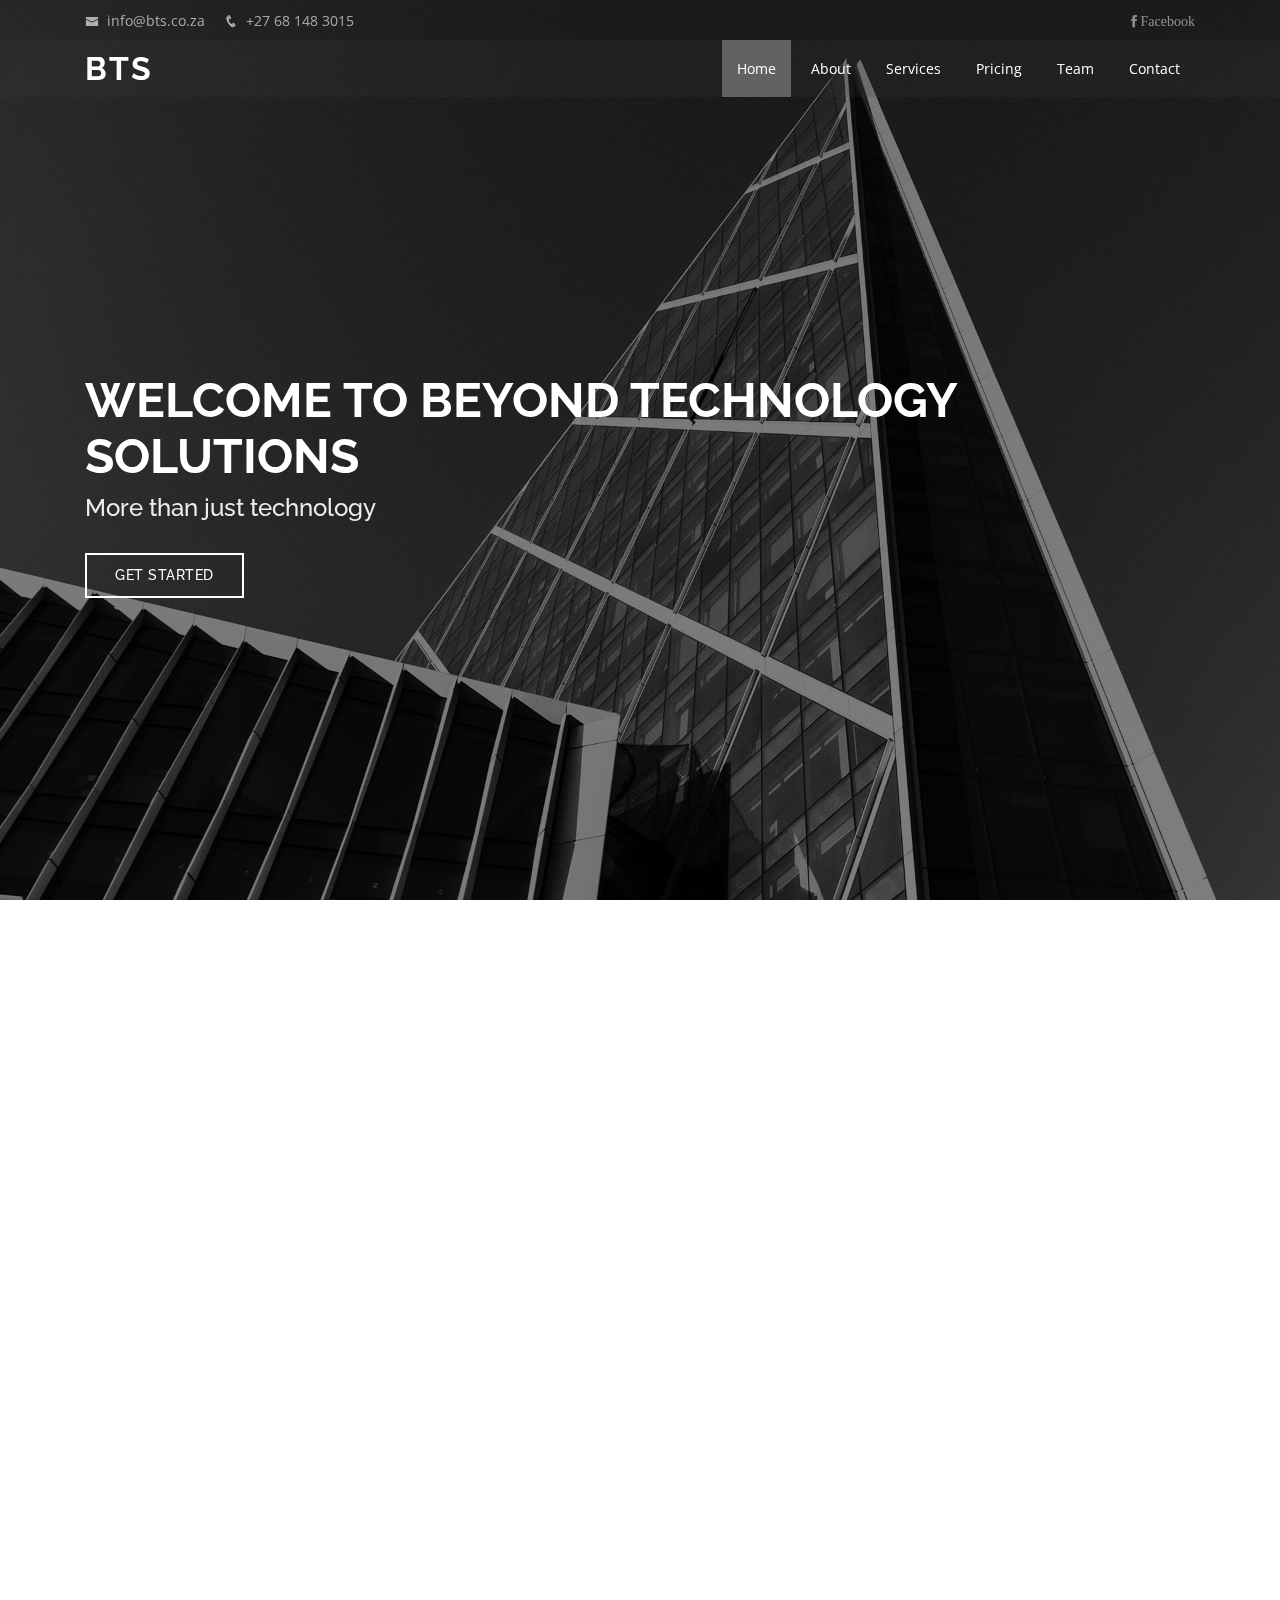
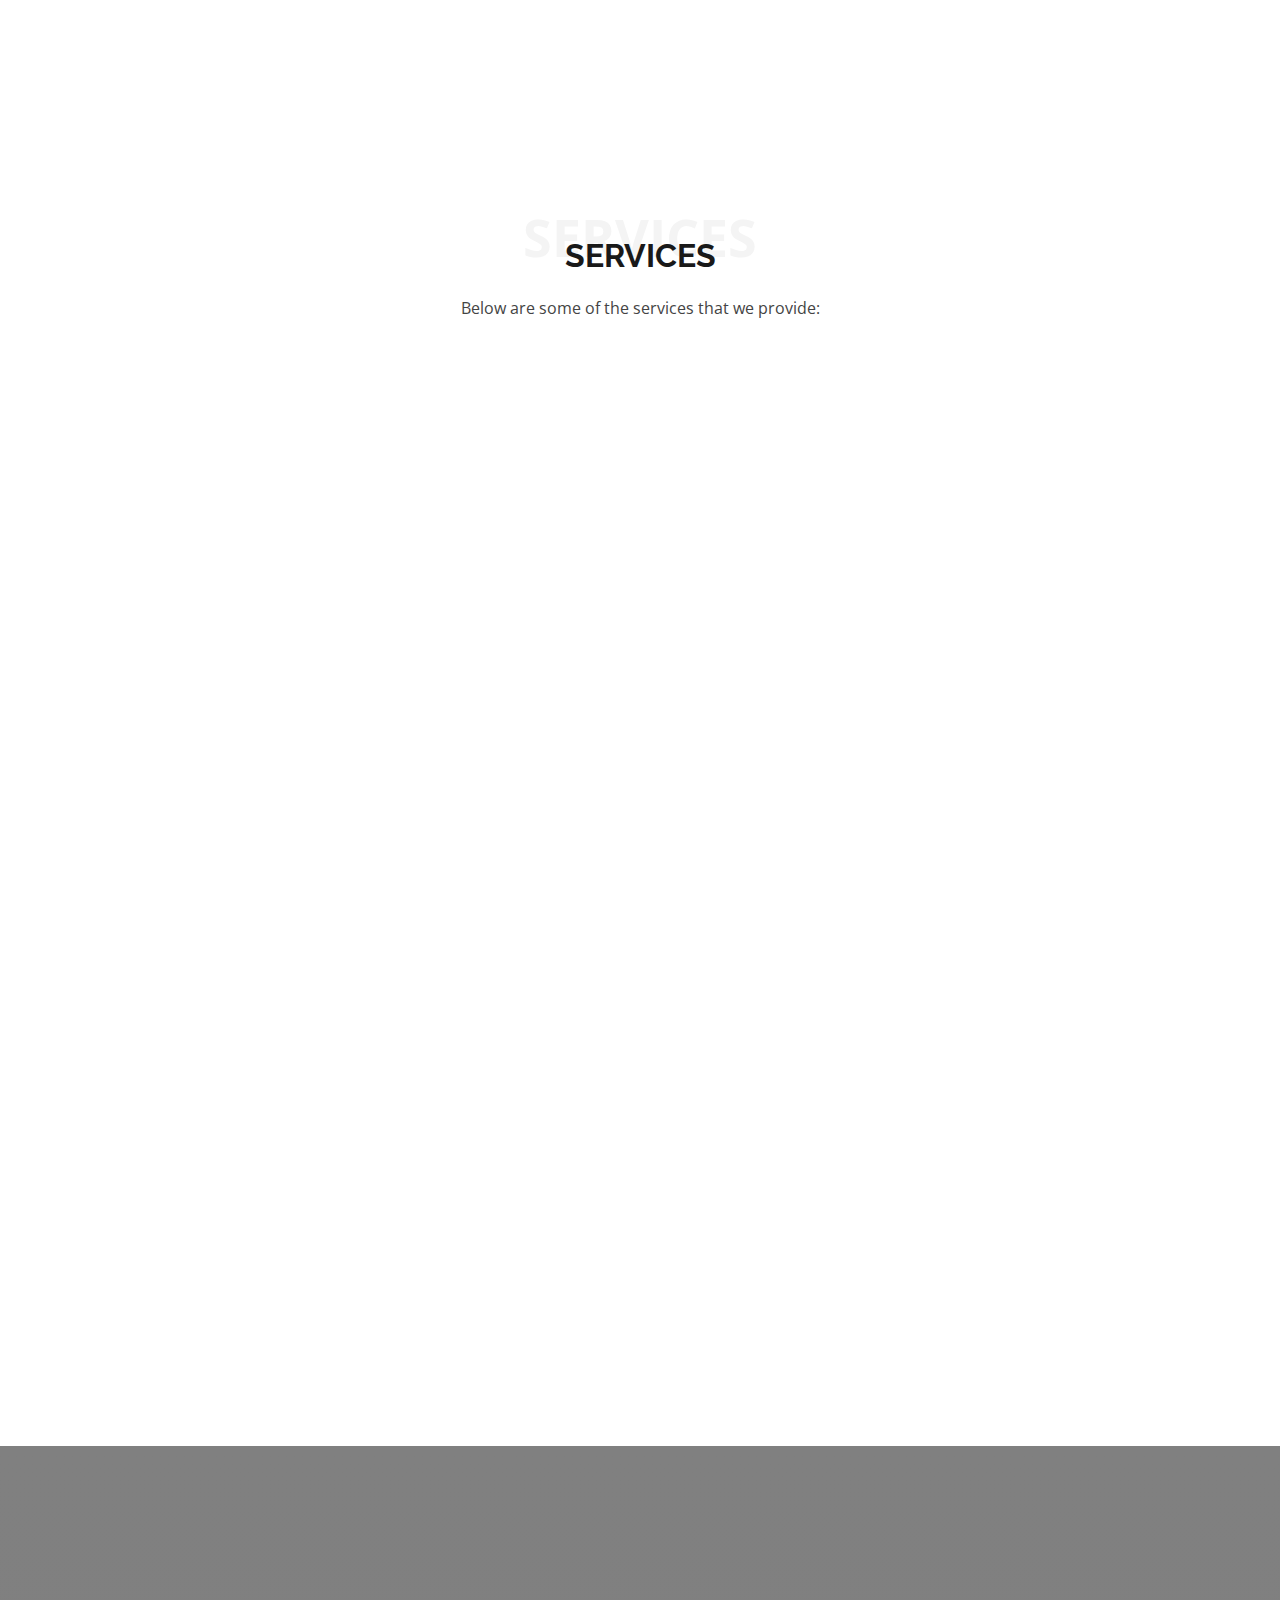
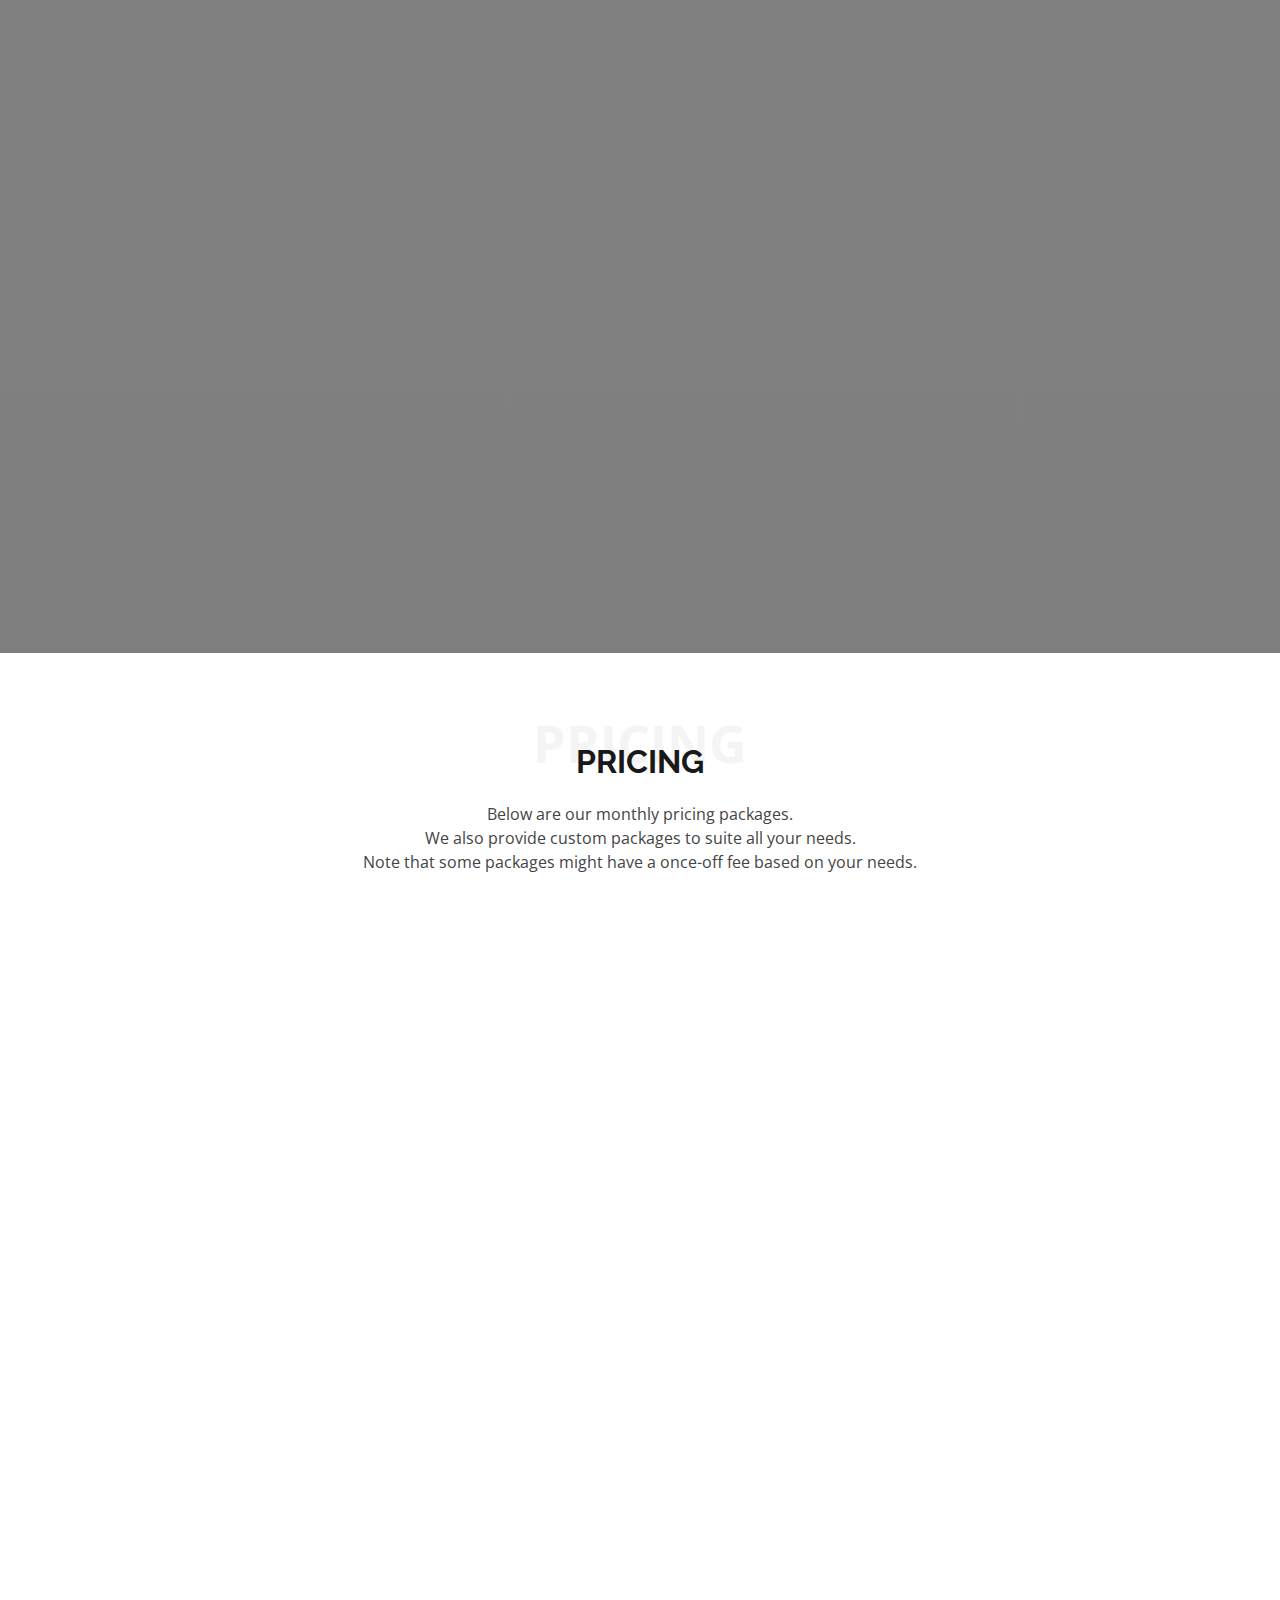
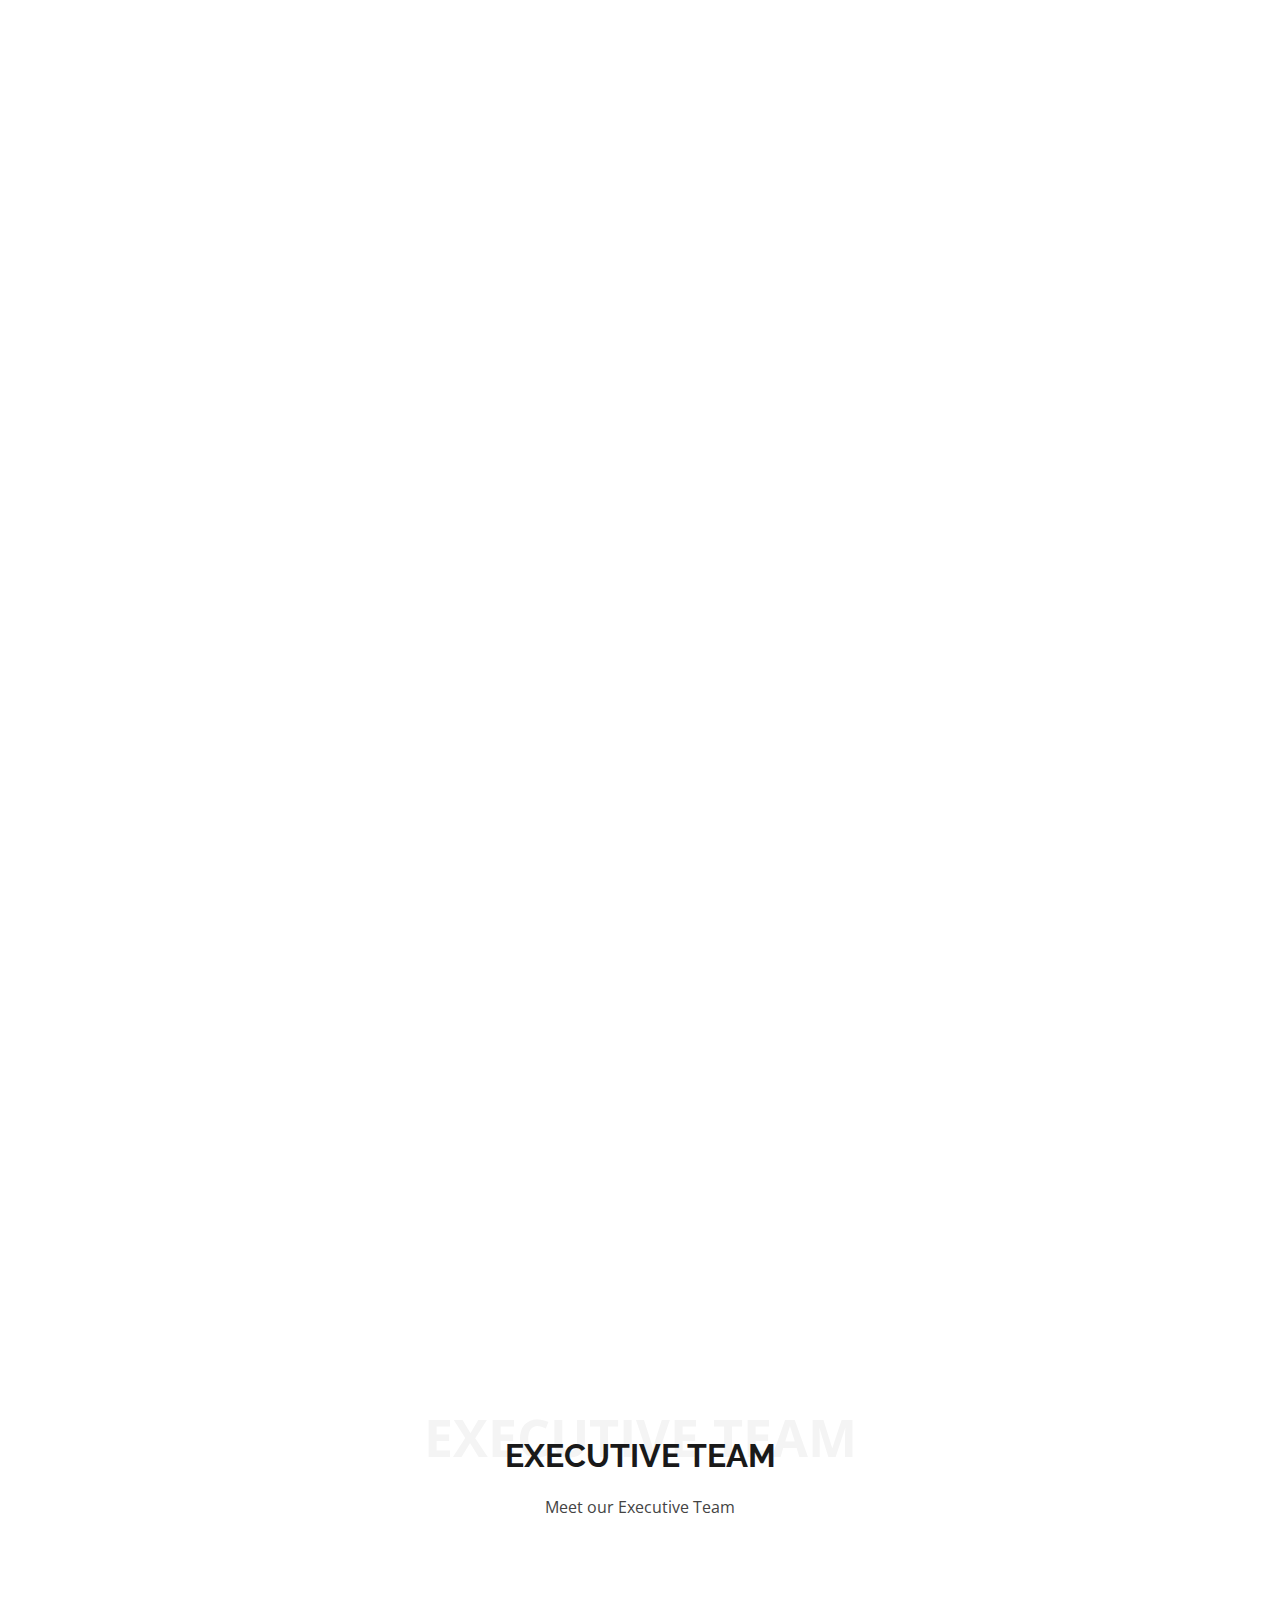
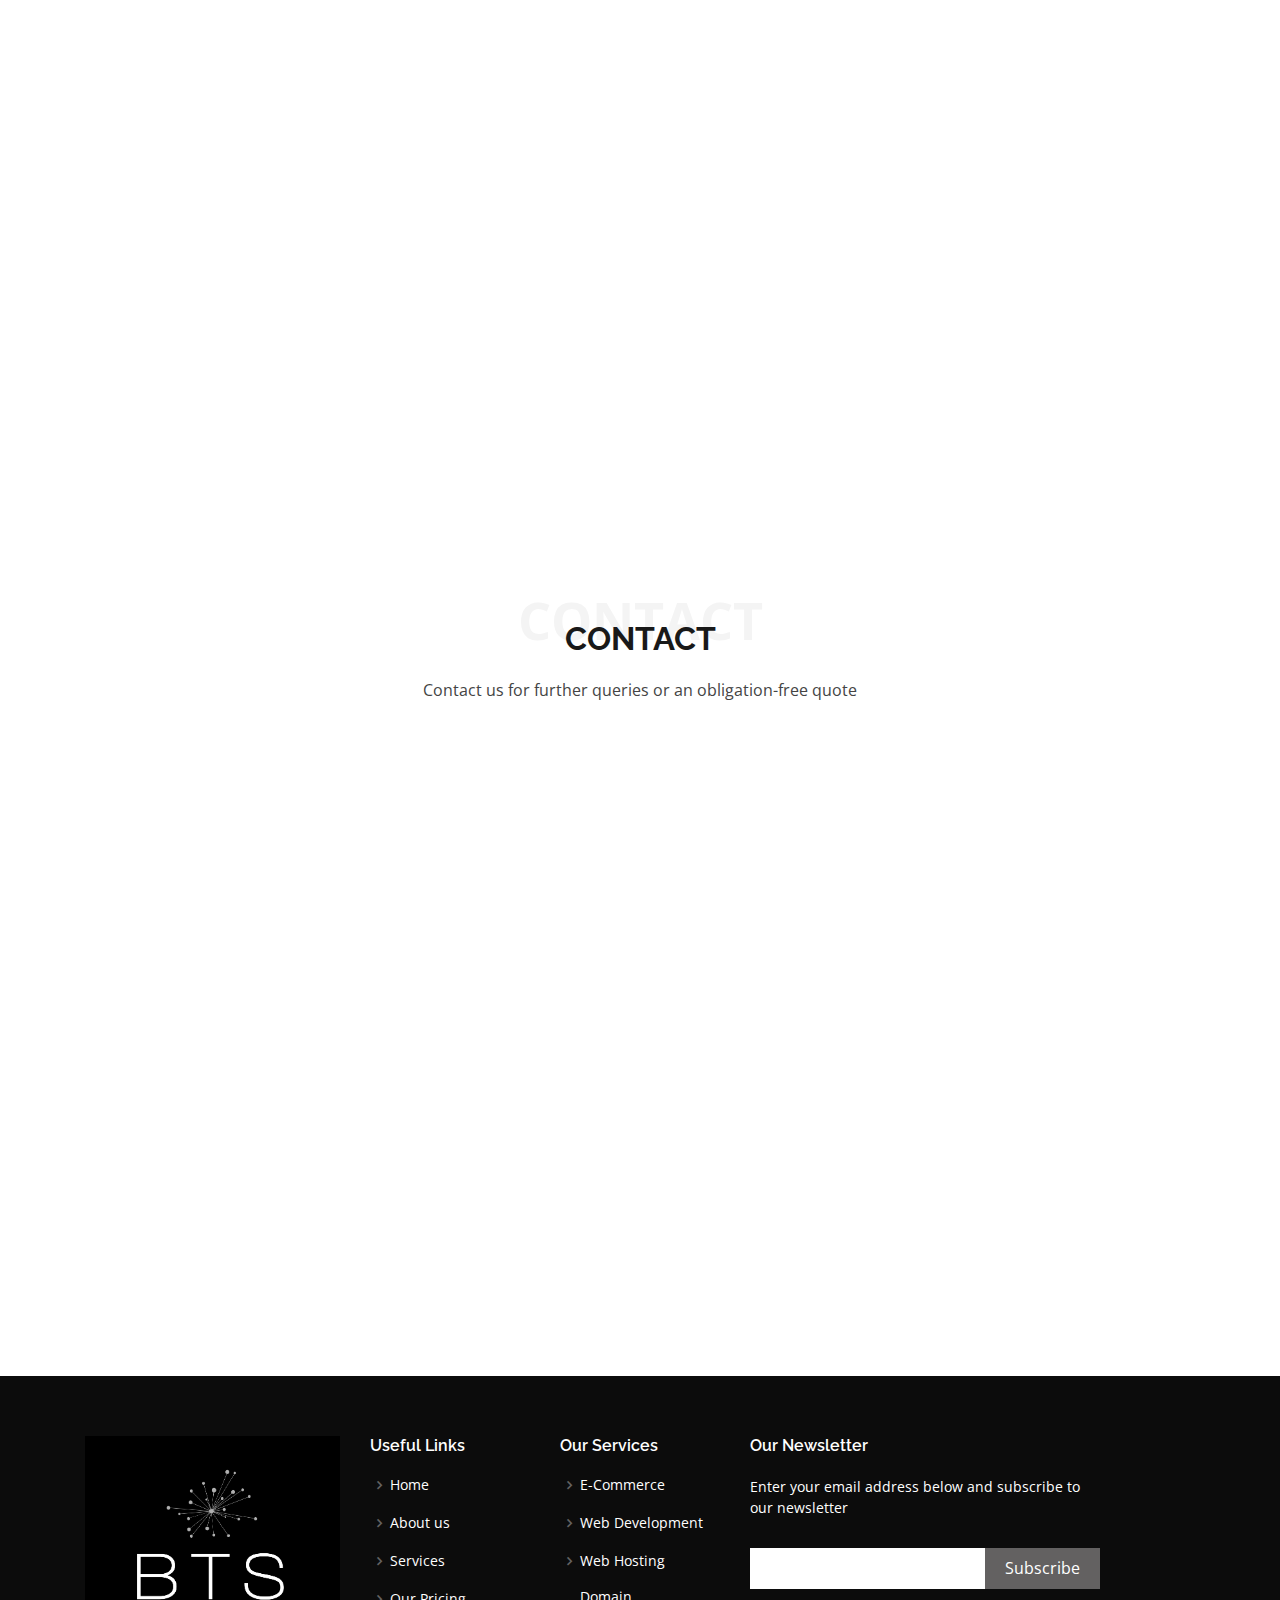
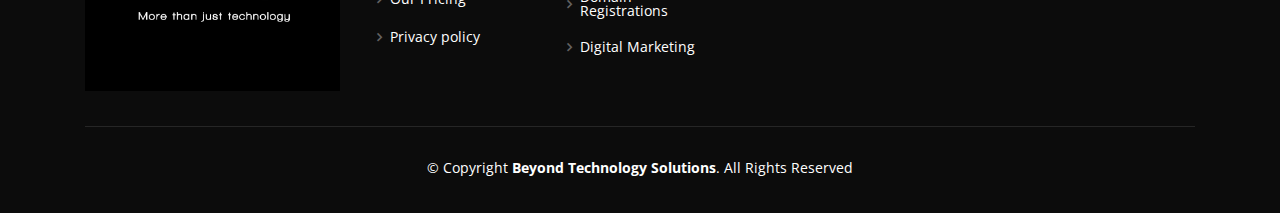
<file: index.html>
<!DOCTYPE html>
<html lang="en">

<head>
  <meta charset="utf-8">
  <meta content="width=device-width, initial-scale=1.0" name="viewport">

  <title>Beyond Technology Solutions</title>
  <meta content="" name="descriptison">
  <meta content="" name="keywords">

  <!-- Favicons -->
  <link href="assets/img/logo1.jpg" rel="icon">
  <link href="assets/img/logo1.jpg" rel="apple-touch-icon">

  <!-- Google Fonts -->
  <link href="https://fonts.googleapis.com/css?family=Open+Sans:300,300i,400,400i,600,600i,700,700i|Raleway:300,300i,400,400i,500,500i,600,600i,700,700i|Poppins:300,300i,400,400i,500,500i,600,600i,700,700i" rel="stylesheet">

  <!-- Vendor CSS Files -->
  <link href="assets/vendor/bootstrap/css/bootstrap.min.css" rel="stylesheet">
  <link href="assets/vendor/icofont/icofont.min.css" rel="stylesheet">
  <link href="assets/vendor/boxicons/css/boxicons.min.css" rel="stylesheet">
  <link href="assets/vendor/venobox/venobox.css" rel="stylesheet">
  <link href="assets/vendor/owl.carousel/assets/owl.carousel.min.css" rel="stylesheet">
  <link href="assets/vendor/aos/aos.css" rel="stylesheet">

  <!-- Template Main CSS File -->
  <link href="assets/css/style.css" rel="stylesheet">

  <!-- =======================================================
  * Template Name: Day - v2.1.0
  * Template URL: https://bootstrapmade.com/day-multipurpose-html-template-for-free/
  * Author: BootstrapMade.com
  * License: https://bootstrapmade.com/license/
  ======================================================== -->
</head>

<body>

  <!-- ======= Top Bar ======= -->
  <div id="topbar" class="d-none d-lg-flex align-items-center fixed-top ">
    <div class="container d-flex">
      <div class="contact-info mr-auto">
        <i class="icofont-envelope"></i> <a href="mailto:info@bts.co.za">info@bts.co.za</a>
        <i class="icofont-phone"></i> +27 68 148 3015
      </div>
      <div class="social-links">
       <!-- <a href="#" class="twitter"><i class="icofont-twitter"></i></a>-->
        <a href="https://www.facebook.com/BTS.FK/" class="facebook"><i class="icofont-facebook">Facebook</i></a>
       <!-- <a href="#" class="instagram"><i class="icofont-instagram"></i></a>
        <a href="#" class="skype"><i class="icofont-skype"></i></a>
        <a href="#" class="linkedin"><i class="icofont-linkedin"></i></i></a>-->
      </div>
    </div>
  </div>

  <!-- ======= Header ======= -->
  <header id="header" class="fixed-top ">
    <div class="container d-flex align-items-center">

      <h1 class="logo mr-auto"><a href="index.html">BTS</a></h1>
      <!-- Uncomment below if you prefer to use an image logo -->
      <!-- <a href="index.html" class="logo mr-auto"><img src="assets/img/logo.png" alt="" class="img-fluid"></a>-->

      <nav class="nav-menu d-none d-lg-block">
        <ul>
          <li class="active"><a href="index.html">Home</a></li>
          <li><a href="#about">About</a></li>
          <li><a href="#services">Services</a></li>
        <!--  <li><a href="#portfolio">Portfolio</a></li> -->
          <li><a href="#pricing">Pricing</a></li>
          <li><a href="#team">Team</a></li>
         <!--  <li class="drop-down"><a href="">Drop Down</a>
            <ul>
             <li><a href="#">Drop Down 1</a></li>
              <li class="drop-down"><a href="#">Deep Drop Down</a>
                <ul>
                  <li><a href="#">Deep Drop Down 1</a></li>
                  <li><a href="#">Deep Drop Down 2</a></li>
                  <li><a href="#">Deep Drop Down 3</a></li>
                  <li><a href="#">Deep Drop Down 4</a></li>
                  <li><a href="#">Deep Drop Down 5</a></li>
                </ul>
              </li>
              <li><a href="#">Drop Down 2</a></li>
              <li><a href="#">Drop Down 3</a></li>
              <li><a href="#">Drop Down 4</a></li>
            </ul>
          </li>-->
          <li><a href="#contact">Contact</a></li>

        </ul>
      </nav><!-- .nav-menu -->

    </div>
  </header><!-- End Header -->

  <!-- ======= Hero Section ======= -->
  <section id="hero" class="d-flex align-items-center">
    <div class="container position-relative" data-aos="fade-up" data-aos-delay="500">
      <h1>Welcome to Beyond Technology Solutions</h1>
      <h2>More than just technology</h2>
      <a href="#about" class="btn-get-started scrollto">Get Started</a>
    </div>
  </section><!-- End Hero -->

  <main id="main">

    <!-- ======= About Section ======= -->
    <section id="about" class="about">
      <div class="container">

        <div class="row">
          <div class="col-lg-6 order-1 order-lg-1" data-aos="fade-left">
            <img src="assets/img/about3.jpg" class="img-fluid" alt="">
          </div>
          <div class="col-lg-6 pt-4 pt-lg-0 order-2 order-lg-1 content" data-aos="fade-right">
          	<h3>About Us</h3>
            <p class="font-italic">
             Beyond Technology Solutions (BTS) is an IT Service Provider that specializes in building affordable, professional, fast, and effective websites for individuals and businesses of all sizes.<br>
             Our websites are very responsive and fully optimised for any device, which means that your website will look perfect on any screen.<br>
			       We also provide various Hosting Packages, E-Commerce Solutions, Domain Registration and Support services - everything you need under one roof.<br>
			       We integrate with the most current software and hardware solutions available, empowering our clients to reach new heights.
		
            </p>
            <ul>
              <li><i class="icofont-check-circled"></i> Simple</li>
              <li><i class="icofont-check-circled"></i> Affordable</li>
              <li><i class="icofont-check-circled"></i> Trustworthy</li>
            </ul>
          <!--  <p>
              Let's right something more Let's right something more Let's right something more Let's right something more Let's right something more
            </p>-->
          </div>
        </div>

      </div>
    </section><!-- End About Section -->

    <!-- ======= Why Us Section ======= -->
    <section id="why-us" class="why-us">
      <div class="container">

        <div class="row">

          <div class="col-lg-4" data-aos="fade-up">
            <div class="box">
              <span>01</span>
              <h4>Simple</h4>
              <p>Our process is simple, we aim to keep things easy and uncomplicated for our clients.</p>
            </div>
          </div>

          <div class="col-lg-4 mt-4 mt-lg-0" data-aos="fade-up" data-aos-delay="150">
            <div class="box">
              <span>02</span>
              <h4>Affordable</h4>
              <p>We maintain integrity by offering our clients a service that they can afford, and sustain.           </p>
            </div>
          </div>

          <div class="col-lg-4 mt-4 mt-lg-0" data-aos="fade-up" data-aos-delay="300">
            <div class="box">
              <span>03</span>
              <h4> Trustworthy</h4>
              <p>We ensure that our process is clearly communicated to our clients - with no hidden costs!</p>
            </div>
          </div>

        </div>

      </div>
    </section><!-- End Why Us Section -->

    <!-- ======= Clients Section ======= -->
    <!--  <section id="clients" class="clients">
      <div class="container" data-aos="zoom-in">

        <div class="row d-flex align-items-center">

          <div class="col-lg-2 col-md-4 col-6">
            <img src="assets/img/clients/client-10.pn" class="img-fluid" alt="">
          </div>

          <div class="col-lg-2 col-md-4 col-6">
            <img src="assets/img/clients/client-2.pn" class="img-fluid" alt="">
          </div>

          <div class="col-lg-2 col-md-4 col-6">
            <img src="assets/img/clients/client-3.pn" class="img-fluid" alt="">
          </div>

          <div class="col-lg-2 col-md-4 col-6">
            <img src="assets/img/clients/client-4.pg" class="img-fluid" alt="">
          </div>

          <div class="col-lg-2 col-md-4 col-6">
            <img src="assets/img/clients/client-5.pn" class="img-fluid" alt="">
          </div>

          <div class="col-lg-2 col-md-4 col-6">
            <img src="assets/img/clients/client-6.pn" class="img-fluid" alt="">
          </div>

        </div>

      </div>
    </section>-->
    <!-- End Clients Section -->

    <!-- ======= Services Section ======= -->
    <section id="services" class="services">
      <div class="container">

        <div class="section-title">
          <span>Services</span>
          <h2>Services</h2>
          <p>Below are some of the services that we provide:</p>
        </div>

        <div class="row">
           <div class="col-lg-4 col-md-6 d-flex align-items-stretch" data-aos="fade-up">
            <div class="icon-box">
             <div class="icon"><i class="bx bx-cart"></i></div>
              <h4><a href="#services">E-Commerce, Online Stores</a></h4>
              <p>- Load Unlimited Products.<br>- Built-In Search Engine Optimization (SEO).<br>- Payment Integration.<br>- Powerful and easy Back-End System for full control of your store.<br>- Facebook Business Integration.<br>- Multiple  Plugin's <br>- Varoius Extensions available for your needs.<br>- 1Click Easy Installs.
              </p>
            </div>
          </div>

         <div class="col-lg-4 col-md-6 d-flex align-items-stretch mt-4 mt-md-0" data-aos="fade-up" data-aos-delay="150">
            <div class="icon-box">
              <div class="icon"><i class="bx bx-world"></i></div>
              <h4><a href="#services">Website Development</a></h4>
              <p> <br></p>
              <p>- Modern Web Design with Unlimited Pages.<br>- Fully responsive, which means that your website will look perfect on any screen.<br>- SEO friendly Websites.<br>- Fully working Contact Form.<br>- SSL Certificates to improve security.<br>- Drag and Drop Website Builders.<br>- Facebook, Instagram, Twitter, Linkedin, and more Social Media Buttons.<br>- 1Click Easy Installs.
              </p>
            </div>
          </div>

           <div class="col-lg-4 col-md-6 d-flex align-items-stretch mt-4 mt-md-0" data-aos="fade-up" data-aos-delay="150">
            <div class="icon-box">
              <div class="icon"><i class="bx bx-tachometer"></i></div>
              <h4><a href="#services">Website Hosting</a></h4>
              <p> <br></p>
              <p>- We supply custom hosting packages to suite your needs.<br>- Drag and Drop Website Builders.<br>- 99.9% Uptime Guarantee.<br>- Email Accounts.<br>- Daily Backups.<br>- Fast SSD Disk Performance.<br>- Free SSL Certificates.<br>- Search Engine Optimization (SEO).<br>- 1Click Easy Installs.
              </p>
            </div>
          </div>

		
         <div class="col-lg-4 col-md-6 d-flex align-items-stretch mt-4" data-aos="fade-up" data-aos-delay="450">
            <div class="icon-box">
              <div class="icon"><i class="bx bx-slideshow"></i></div>
              <h4><a href="#services">Digital Marketing</a></h4>
              <p>- We create Logo's and Branded Video's for: <br>- Youtube<br>- Facebook<br>- Google<br>- Campaign  Add's<br>- All other Social Media Marketing.<br>- And Much More.</p>
            </div>
          </div>

          <div class="col-lg-4 col-md-6 d-flex align-items-stretch mt-4" data-aos="fade-up" data-aos-delay="600">
            <div class="icon-box">
            <div class="icon"><i class="bx bx-file"></i></div>
              <h4><a href="#services">Domain Registrations</a></h4>
              <p>- Domain Parking to protect name brand or for later use.<br>- Domain Transfers.<br>- DNS Hosting.<br>- URL forwarding.<br>- Domain Support.<br>- 1Click Easy Installs.</p>
            </div>
          </div>

         <div class="col-lg-4 col-md-6 d-flex align-items-stretch mt-4" data-aos="fade-up" data-aos-delay="750">
            <div class="icon-box">
             <div class="icon"><i class="bx bx-support"></i></div>
              <h4><a href="#services">Support</a></h4>
              <p>- E-Commerce Online Store Support & Maintenance.<br>- Website Support & Maintenance.<br>- Domain Hosting Support & Maintenance.<br>- Email Setup Support & Maintenance.<br>- And Much More.<br>- Server and Network Support.</p>
            </div>
          </div>

        </div>

      </div>
    </section><!-- End Services Section -->

    <!-- ======= Cta Section ======= -->
    <section id="cta" class="cta">
      <div class="container" data-aos="zoom-in">

        <div class="text-center">
          <h2>Our Process</h2> </div>
          <div div class="text-left">
             <p>Meet and Greet Session:<br>
             	We have a real or a virtual coffee where you will draw us a mental picture of your dream website.<br>
             	We will listen to you and provide our suggestions in terms of functionality and design.<br>
             	   <br>
             	Structured Process and Visual Design:<br>
             	 At the end of this exercise, we will have a clear idea of the design style you wish to have for your website.<br>
             	 We will outline a timeline with clear deliverables for the development of your website.<br>
            	  <br>
            	Develop, Test and Launch:<br>
            	We will then develop, demo, test and then launch your website.<br>
				We will translate your corporate identity into a professionally designed website which will add value to your brand.<br>
				  <br>
				Ongoing Hosting & Serious Support.<br>
				We take supporting our clients very seriously and provide our clients with quick response and turn-around times on changes requested.<br>
				  <br>
			</p>
          </div>
        <div class="text-center">
        		  <a class="cta-btn" href="#contact">Contact Us Today</a>
       	</div>

      </div>
    </section><!-- End Cta Section -->

    <!-- ======= Portfolio Section ======= -->
    <!--<section id="portfolio" class="portfolio">
      <div class="container">

        <div class="section-title">
          <span>Portfolio</span>
          <h2>Portfolio</h2>
          <p>Sit sint consectetur velit quisquam cupiditate impedit suscipit alias</p>
        </div>

        <div class="row" data-aos="fade-up">
          <div class="col-lg-12 d-flex justify-content-center">
            <ul id="portfolio-flters">
              <li data-filter="*" class="filter-active">All</li>
              <li data-filter=".filter-app">App</li>
              <li data-filter=".filter-card">Card</li>
              <li data-filter=".filter-web">Web</li>
            </ul>
          </div>
        </div>

        <div class="row portfolio-container" data-aos="fade-up" data-aos-delay="150">

          <div class="col-lg-4 col-md-6 portfolio-item filter-app">
            <img src="assets/img/portfolio/portfolio-1.jpg" class="img-fluid" alt="">
            <div class="portfolio-info">
              <h4>App 1</h4>
              <p>App</p>
              <a href="assets/img/portfolio/portfolio-1.jpg" data-gall="portfolioGallery" class="venobox preview-link" title="App 1"><i class="bx bx-plus"></i></a>
              <a href="portfolio-details.html" class="details-link" title="More Details"><i class="bx bx-link"></i></a>
            </div>
          </div>

          <div class="col-lg-4 col-md-6 portfolio-item filter-web">
            <img src="assets/img/portfolio/portfolio-2.jpg" class="img-fluid" alt="">
            <div class="portfolio-info">
              <h4>Web 3</h4>
              <p>Web</p>
              <a href="assets/img/portfolio/portfolio-2.jpg" data-gall="portfolioGallery" class="venobox preview-link" title="Web 3"><i class="bx bx-plus"></i></a>
              <a href="portfolio-details.html" class="details-link" title="More Details"><i class="bx bx-link"></i></a>
            </div>
          </div>

          <div class="col-lg-4 col-md-6 portfolio-item filter-app">
            <img src="assets/img/portfolio/portfolio-3.jpg" class="img-fluid" alt="">
            <div class="portfolio-info">
              <h4>App 2</h4>
              <p>App</p>
              <a href="assets/img/portfolio/portfolio-3.jpg" data-gall="portfolioGallery" class="venobox preview-link" title="App 2"><i class="bx bx-plus"></i></a>
              <a href="portfolio-details.html" class="details-link" title="More Details"><i class="bx bx-link"></i></a>
            </div>
          </div>

          <div class="col-lg-4 col-md-6 portfolio-item filter-card">
            <img src="assets/img/portfolio/portfolio-4.jpg" class="img-fluid" alt="">
            <div class="portfolio-info">
              <h4>Card 2</h4>
              <p>Card</p>
              <a href="assets/img/portfolio/portfolio-4.jpg" data-gall="portfolioGallery" class="venobox preview-link" title="Card 2"><i class="bx bx-plus"></i></a>
              <a href="portfolio-details.html" class="details-link" title="More Details"><i class="bx bx-link"></i></a>
            </div>
          </div>

          <div class="col-lg-4 col-md-6 portfolio-item filter-web">
            <img src="assets/img/portfolio/portfolio-5.jpg" class="img-fluid" alt="">
            <div class="portfolio-info">
              <h4>Web 2</h4>
              <p>Web</p>
              <a href="assets/img/portfolio/portfolio-5.jpg" data-gall="portfolioGallery" class="venobox preview-link" title="Web 2"><i class="bx bx-plus"></i></a>
              <a href="portfolio-details.html" class="details-link" title="More Details"><i class="bx bx-link"></i></a>
            </div>
          </div>

          <div class="col-lg-4 col-md-6 portfolio-item filter-app">
            <img src="assets/img/portfolio/portfolio-6.jpg" class="img-fluid" alt="">
            <div class="portfolio-info">
              <h4>App 3</h4>
              <p>App</p>
              <a href="assets/img/portfolio/portfolio-6.jpg" data-gall="portfolioGallery" class="venobox preview-link" title="App 3"><i class="bx bx-plus"></i></a>
              <a href="portfolio-details.html" class="details-link" title="More Details"><i class="bx bx-link"></i></a>
            </div>
          </div>

          <div class="col-lg-4 col-md-6 portfolio-item filter-card">
            <img src="assets/img/portfolio/portfolio-7.jpg" class="img-fluid" alt="">
            <div class="portfolio-info">
              <h4>Card 1</h4>
              <p>Card</p>
              <a href="assets/img/portfolio/portfolio-7.jpg" data-gall="portfolioGallery" class="venobox preview-link" title="Card 1"><i class="bx bx-plus"></i></a>
              <a href="portfolio-details.html" class="details-link" title="More Details"><i class="bx bx-link"></i></a>
            </div>
          </div>

          <div class="col-lg-4 col-md-6 portfolio-item filter-card">
            <img src="assets/img/portfolio/portfolio-8.jpg" class="img-fluid" alt="">
            <div class="portfolio-info">
              <h4>Card 3</h4>
              <p>Card</p>
              <a href="assets/img/portfolio/portfolio-8.jpg" data-gall="portfolioGallery" class="venobox preview-link" title="Card 3"><i class="bx bx-plus"></i></a>
              <a href="portfolio-details.html" class="details-link" title="More Details"><i class="bx bx-link"></i></a>
            </div>
          </div>

          <div class="col-lg-4 col-md-6 portfolio-item filter-web">
            <img src="assets/img/portfolio/portfolio-9.jpg" class="img-fluid" alt="">
            <div class="portfolio-info">
              <h4>Web 3</h4>
              <p>Web</p>
              <a href="assets/img/portfolio/portfolio-9.jpg" data-gall="portfolioGallery" class="venobox preview-link" title="Web 3"><i class="bx bx-plus"></i></a>
              <a href="portfolio-details.html" class="details-link" title="More Details"><i class="bx bx-link"></i></a>
            </div>
          </div>

        </div>

      </div>
    </section>-->
    <!-- End Portfolio Section -->

 <!-- ======= Pricing Section ======= -->
    <section id="pricing" class="pricing">
      <div class="container">

        <div class="section-title">
          <span>Pricing</span>
          <h2>Pricing</h2>
          <p>Below are our monthly pricing packages.</p>
          <p>We also provide custom packages to suite all your needs.</p>
          <p>Note that some packages might have a once-off fee based on your needs.</p>
        </div>

        <div class="row">

          <div class="col-lg-4 col-md-6" data-aos="zoom-in" data-aos-delay="150">
            <div class="box">
              <h3>E-Commerce, Online Stores</h3>
              <h4><sup>R</sup>499<span> / month</span></h4>
              <ul>
                <li>Free Hosting</li>
                <li>Free SSL Certificates</li>
                <li>x20 Email Accounts</li>
                <li>x2 Hours Maintenance & Support</li>
                <li>cPanel Control Panel</li>
                <li>Load Unlimited Products</li>
                <li>Search Engine Optimization (SEO)</li>
           <!--     <li class="na">Hosting</li>-->
            <!--    <li class="na">Massa ultricies mi</li>-->
              </ul>
              <div class="btn-wrap">
                <a href="#contact" class="btn-buy">Contact Us</a>
              </div>
            </div>
          </div>

          <div class="col-lg-4 col-md-6 mt-4 mt-md-0" data-aos="zoom-in">
            <div class="box featured">
              <h3>Website Development</h3>
              <h4><sup>R</sup>299<span> / month</span></h4>
              <ul>
                <li>Free Hosting</li>
                <li>Free SSL Certificates</li>
                <li>x20 Email Accounts</li>
                <li>x2 Hours Maintenance & Support</li>
                <li>cPanel Control Panel</li>
                <li>PHP 5.6 & PHP 7.x</li>
                <li>Search Engine Optimization (SEO)</li>
           <!--     <li class="na">Hosting</li>-->
            <!--    <li class="na">Massa ultricies mi</li>-->
              </ul>
              <div class="btn-wrap">
                <a href="#contact" class="btn-buy">Contact Us</a>
              </div>
            </div>
          </div>

         <div class="col-lg-4 col-md-6" data-aos="zoom-in" data-aos-delay="150">
            <div class="box">
              <h3>Domain Registrations</h3>
              <h4><sup>R</sup>299<span> / per year</span></h4>
              <ul>
                <li>Free SSL Certificates</li>
                <li>x20 Email Accounts</li>
                <li>x 2Hours Maintenance & Support</li>
                <li>cPanel Control Panel</li>
                <li>PHP 5.6 & PHP 7.x</li>
                <li>1-Click Easy Installs</li>
                <li>Domain Parking and Transfers</li>
           <!--     <li class="na">Hosting</li>-->
            <!--    <li class="na">Massa ultricies mi</li>-->
              </ul>
              <div class="btn-wrap">
                <a href="#contact" class="btn-buy">Contact Us</a>
              </div>
            </div>
          </div>


        </div>

      </div>
    </section><!-- End Pricing Section -->

    <!-- =======  Pricing Section 2======= -->
    <section id="pricing" class="pricing">

      <div class="container">
              <div class="row">
           <div class="col-lg-4 col-md-6 mt-4 mt-lg-0" data-aos="zoom-in" data-aos-delay="150">
            <div class="box">
              <h3>Web Hosting - Starter</h3>

              <h4><sup>R</sup>149<span> / month</span></h4>
              <ul>
                <li>Free Hosting</li>
                <li>Free SSL Certificates</li>
                <li>5GB Storage</li>
                <li>x1 Website</li>
                <li>x25 Email Accounts</li>
                <li>x5 SQL Databases</li>
                <li>x1 Hours Maintenance & Support</li>
                <li>Control Panel - cPanel </li>
                <li>PHP 5.6 & PHP 7.x</li>
                <li>Search Engine Optimization (SEO)</li>

            <!--     <li class="na">Hosting</li>-->
            <!--    <li class="na">Massa ultricies mi</li>-->
              </ul>
              <div class="btn-wrap">
                <a href="#contact" class="btn-buy">Contact Us</a>
              </div>
            </div>
          </div>

          <div class="col-lg-4 col-md-6 mt-4 mt-md-0" data-aos="zoom-in">
            <div class="box featured">
              <h3>Web Hosting - Business</h3>
              <h4><sup>R</sup>229<span> / month</span></h4>
              <ul>
                <li>Free Hosting</li>
                <li>Free SSL Certificates</li>
                <li>10GB Storage</li>
                <li>x3 Websites Allowed</li>
                <li>x50 Email Accounts</li>
                <li>x10 SQL Databases</li>
                <li>x2 Hours Maintenance & Support</li>
                <li>Control Panel - cPanel </li>
                <li>PHP 5.6 & PHP 7.x</li>
                <li>Search Engine Optimization (SEO)</li>

               
           <!--     <li class="na">Hosting</li>-->
            <!--    <li class="na">Massa ultricies mi</li>-->
              </ul>
              <div class="btn-wrap">
                <a href="#contact" class="btn-buy">Contact Us</a>
              </div>
            </div>
          </div>

          <div class="col-lg-4 col-md-6 mt-4 mt-lg-0" data-aos="zoom-in" data-aos-delay="150">
            <div class="box">
              <h3>Web Hosting - Business +</h3>
              <h4><sup>R</sup>299<span> / month</span></h4>
              <ul>
                 <li>Free Hosting</li>
                 <li>Free SSL Certificates</li>
                 <li>20GB Storage</li>
                 <li>x10 Websites Allowed</li>
                 <li>x200 Email Accounts</li>
                 <li>x20 SQL Databases</li>
                 <li>x3 Hours Maintenance & Support</li>
                 <li>Control Panel - cPanel </li>
                 <li>PHP 5.6 & PHP 7.x</li>
                 <li>Search Engine Optimization (SEO)</li>

            <!--     <li class="na">Hosting</li>-->
            <!--    <li class="na">Massa ultricies mi</li>-->
              </ul>
              <div class="btn-wrap">
                <a href="#contact" class="btn-buy">Contact Us</a>
              </div>
            </div>
          </div>

        </div>

      </div>
    </section><!-- End Pricing Section 2 -->

        <!-- =======  Pricing Section 3 ======= -->
    <section id="pricing" class="pricing">

      <div class="container">
              <div class="row">
           <div class="col-lg-4 col-md-6 mt-4 mt-lg-0" data-aos="zoom-in" data-aos-delay="150">
            <div class="box">
             <h3>Web Hosting - Enterprise</h3>
              <h4><sup>R</sup>399<span> / month</span></h4>
              <ul>
                <li>Free Hosting</li>
                <li>Free SSL Certificates</li>
                <li>40GB Storage</li>
                <li>x20 Websitses Allowed</li>
                <li>Unlimited Email Accounts</li>
                <li>x40 SQL Databases</li>
                <li>x5 Hours Maintenance & Support</li>
                <li>Control Panel - cPanel </li>
                <li>PHP 5.6 & PHP 7.x</li>
                <li>Search Engine Optimization (SEO)</li>

            <!--     <li class="na">Hosting</li>-->
            <!--    <li class="na">Massa ultricies mi</li>-->
              </ul>
              <div class="btn-wrap">
                <a href="#contact" class="btn-buy">Contact Us</a>
              </div>
            </div>
          </div>

          <div class="col-lg-4 col-md-6 mt-4 mt-md-0" data-aos="zoom-in">
            <div class="box featured">
              <h3>Basic Support</h3>
              <h4><sup>R</sup>299<span> / month</span></h4>
              <ul>
                <li>x3 Hours Maintenance and Support:</li>
                <li>- Remote Support </li>
                <li>- Website Support </li>
                <li>- Consultations </li>
                <li>- Tooling Servers</li>
                <li>- Cloud Solutions</li>
                <li>- Hardware Installations</li>
                <li>- Software Installations</li>
                <li>- Email Account Setups </li>
                <li>- and Much More</li>

               
           <!--     <li class="na">Hosting</li>-->
            <!--    <li class="na">Massa ultricies mi</li>-->
              </ul>
              <div class="btn-wrap">
                <a href="#contact" class="btn-buy">Contact Us</a>
              </div>
            </div>
          </div>

          <div class="col-lg-4 col-md-6 mt-4 mt-lg-0" data-aos="zoom-in" data-aos-delay="150">
            <div class="box">
              <h3>Premium Support</h3>
              <h4><sup>R</sup>R549<span> / month</span></h4>
              <ul>
                 <li>x6 Hours Maintenance and Support:</li>
                <li>- Remote Support </li>
                <li>- Website Support </li>
                <li>- Consultations </li>
                <li>- Tooling Servers</li>
                <li>- Cloud Solutions</li>
                <li>- Hardware Installations</li>
                <li>- Software Installations</li>
                <li>- Email Account Setups </li>
                <li>- and Much More</li>
            <!--     <li class="na">Hosting</li>-->
            <!--    <li class="na">Massa ultricies mi</li>-->
              </ul>
              <div class="btn-wrap">
                <a href="#contact" class="btn-buy">Contact Us</a>
              </div>
            </div>
          </div>

        </div>

      </div>
    </section><!-- End Pricing Section 3 -->

    <!-- ======= Team Section ======= -->
    <section id="team" class="team">
      <div class="container">

        <div class="section-title">
          <span>Executive Team</span>
          <h2>Executive Team</h2>
          <p>Meet our Executive Team</p>
        </div>

        <div class="row">
          <div class="col-lg-4 col-md-6 d-flex align-items-stretch" data-aos="zoom-in">
            <div class="member">
              <img src="assets/img/team/Francois1.jpg" alt="">
              <h4>Francois Kruger</h4>
              <span>Chief Executive Officer</span>
              <p>
                Francois has more than 11 years hands-on experience in the progressively evolving IT industry.
              </p>
              <!---<div class="social">
                <a href=""><i class="icofont-twitter"></i></a>
                <a href=""><i class="icofont-facebook"></i></a>
                <a href=""><i class="icofont-instagram"></i></a>
                <a href=""><i class="icofont-linkedin"></i></a> 
              </div>--->
            </div>
          </div>

          <div class="col-lg-4 col-md-6 d-flex align-items-stretch" data-aos="zoom-in">
            <div class="member">
              <img src="assets/img/team/Nina.jpg" alt="">
              <h4>Nina Kruger</h4>
              <span>Operations Executive</span>
              <p>
                Nina has a passion for Cient Delivery; she likes working with clients and ensuring that their business needs are met.
              </p>
            <!---  <div class="social">
                <a href=""><i class="icofont-twitter"></i></a>
                <a href=""><i class="icofont-facebook"></i></a>
                <a href=""><i class="icofont-instagram"></i></a>
                <a href=""><i class="icofont-linkedin"></i></a>
              </div> -->
            </div>
          </div>

          <div class="col-lg-4 col-md-6 d-flex align-items-stretch" data-aos="zoom-in">
            <div class="member">
              <img src="assets/img/team/Ruan.jpg" alt="">
              <h4>Ruan Bekker</h4>
              <span>Chief Technology Officer</span>
              <p>
                Ruan is an experienced Technology Professional and Cloud Solutions Architect, with a big passion for opensource systems and software. 
              </p>
            <!---  <div class="social">
                <a href=""><i class="icofont-twitter"></i></a>
                <a href="https://www.facebook.com/ruan.bekker"><i class="icofont-facebook"></i></a>
                <a href=""><i class="icofont-instagram"></i></a>
                <a href=""><i class="icofont-linkedin"></i></a>
              </div> --->
            </div>
          </div>

        </div>

      </div>
    </section><!-- End Team Section -->


    <!-- ======= Contact Section ======= -->
    <section id="contact" class="contact">
      <div class="container">

        <div class="section-title">
          <span>Contact</span>
          <h2>Contact</h2>
          <p>Contact us for further queries or an obligation-free quote</p>
        </div>

        <div class="row" data-aos="fade-up">
          <div class="col-lg-4">
            <div class="info-box mb-4">
              <i class="bx bx-map"></i>
              <h3>Our Address</h3>
              <p>99 Gordon Rd, Roundhay, Cape Town, 7130</p>
            </div>
          </div>

          <div class="col-lg-5 col-md-6">
            <div class="info-box  mb-4">
              <i class="bx bx-envelope"></i>
              <h3>Email Us</h3>
              <p>Info@bts.co.za</p>
            </div>
          </div>

          <div class="col-lg-3 col-md-6">
            <div class="info-box  mb-4">
              <i class="bx bx-phone-call"></i>
              <h3>Call Us</h3>
              <p>+27 68 148 3015</p>
            </div>
          </div>

        </div>

        <div class="row" data-aos="fade-up">

          <div class="col-lg-6 ">
            <iframe class="mb-4 mb-lg-0" src="https://www.google.com/maps/embed?pb=!1m18!1m12!1m3!1d3304.5520432019657!2d18.863960915215788!3d-34.08099578059816!2m3!1f0!2f0!3f0!3m2!1i1024!2i768!4f13.1!3m3!1m2!1s0x1dcdb587c4fd3ce5%3A0x2a4a60f482e20006!2s99%20Gordon%20Rd%2C%20Roundhay%2C%20Cape%20Town%2C%207130!5e0!3m2!1sen!2sza!4v1603126321895!5m2!1sen!2sza" frameborder="0" style="border:0; width: 100%; height: 384px;" allowfullscreen></iframe>
          </div>

          <div class="col-lg-6">
            <form action="forms/contact.php" method="post" role="form" class="php-email-form">
              <div class="form-row">
                <div class="col-md-6 form-group">
                  <input type="text" name="name" class="form-control" id="name" placeholder="Your Name" data-rule="minlen:4" data-msg="Please enter at least 4 chars" />
                  <div class="validate"></div>
                </div>
                <div class="col-md-6 form-group">
                  <input type="email" class="form-control" name="email" id="email" placeholder="Your Email" data-rule="email" data-msg="Please enter a valid email" />
                  <div class="validate"></div>
                </div>
              </div>
              <div class="form-group">
                <input type="text" class="form-control" name="subject" id="subject" placeholder="Subject" data-rule="minlen:4" data-msg="Please enter at least 8 chars of subject" />
                <div class="validate"></div>
              </div>
              <div class="form-group">
                <textarea class="form-control" name="message" rows="5" data-rule="required" data-msg="Please write something for us" placeholder="Message"></textarea>
                <div class="validate"></div>
              </div>
              <div class="mb-3">
                <div class="loading">Loading</div>
                <div class="error-message"></div>
                <div class="sent-message">Your message has been sent. Thank you!</div>
              </div>
              <div class="text-center"><button type="submit">Send Message</button></div>
            </form>
          </div>

        </div>

      </div>
    </section><!-- End Contact Section -->

  </main><!-- End #main -->

  <!-- ======= Footer ======= -->
  <footer id="footer">
    <div class="footer-top">
      <div class="container">
        <div class="row">

          <div class="col-lg-3 col-md-6">
            
             <a href="" class="logo mr-auto"><img src="assets/img/logo1.jpg" alt="" class="img-fluid"></a>
           <!--   <p>
                99 Gordon Rd, Roundhay <br>
                Cape Town, RSA<br><br>
                <strong>Phone:</strong> +27 68 148 3015<br>
                <strong>Email:</strong> info@bts.co.za<br>
              </p>-->
             <!-- <div class="social-links mt-3">
                <a href="#" class="twitter"><i class="bx bxl-twitter"></i></a>
                <a href="#" class="facebook"><i class="bx bxl-facebook"></i></a>
                <a href="#" class="instagram"><i class="bx bxl-instagram"></i></a>
                <a href="#" class="google-plus"><i class="bx bxl-skype"></i></a>
                <a href="#" class="linkedin"><i class="bx bxl-linkedin"></i></a> 
              </div>-->
            
          </div>

          <div class="col-lg-2 col-md-6 footer-links">
            <h4>Useful Links</h4>
            <ul>
              <li><i class="bx bx-chevron-right"></i> <a href="#">Home</a></li>
              <li><i class="bx bx-chevron-right"></i> <a href="#about">About us</a></li>
              <li><i class="bx bx-chevron-right"></i> <a href="#services">Services</a></li>
              <li><i class="bx bx-chevron-right"></i> <a href="#pricing">Our Pricing</a></li>
              <li><i class="bx bx-chevron-right"></i> <a href="#">Privacy policy</a></li>
            </ul>
          </div>

          <div class="col-lg-2 col-md-6 footer-links">
            <h4>Our Services</h4>
            <ul>
              <li><i class="bx bx-chevron-right"></i> <a href="#services">E-Commerce</a></li>
              <li><i class="bx bx-chevron-right"></i> <a href="#services">Web Development</a></li>
              <li><i class="bx bx-chevron-right"></i> <a href="#services">Web Hosting</a></li>
              <li><i class="bx bx-chevron-right"></i> <a href="#services">Domain Registrations</a></li>
              <li><i class="bx bx-chevron-right"></i> <a href="#services">Digital Marketing</a></li>
            </ul>
          </div>

          <div class="col-lg-4 col-md-6 footer-newsletter">
            <h4>Our Newsletter</h4>
            <p>Enter your email address below and subscribe to our newsletter</p>
            <form action="" method="post">
              <input type="email" name="email"><input type="submit" value="Subscribe">
            </form>

          </div>

        </div>
      </div>
    </div>

    <div class="container">
      <div class="copyright">
        &copy; Copyright <strong><span>Beyond Technology Solutions</span></strong>. All Rights Reserved
      </div>
      <div class="credits">
        <!-- All the links in the footer should remain intact. -->
        <!-- You can delete the links only if you purchased the pro version. -->
        <!-- Licensing information: https://bootstrapmade.com/license/ -->
        <!-- Purchase the pro version with working PHP/AJAX contact form: https://bootstrapmade.com/day-multipurpose-html-template-for-free/ -->
       <!-- Designed by <a href="https://bootstrapmade.com/">BootstrapMade</a>-->
      </div>
    </div>
  </footer><!-- End Footer -->

  <a href="#" class="back-to-top"><i class="icofont-simple-up"></i></a>
  <div id="preloader"></div>

  
  <!-- Vendor JS Files -->
  <script src="assets/vendor/jquery/jquery.min.js"></script>
  <script src="assets/vendor/bootstrap/js/bootstrap.bundle.min.js"></script>
  <script src="assets/vendor/jquery.easing/jquery.easing.min.js"></script>
  <script src="assets/vendor/php-email-form/validate.js"></script>
  <script src="assets/vendor/isotope-layout/isotope.pkgd.min.js"></script>
  <script src="assets/vendor/venobox/venobox.min.js"></script>
  <script src="assets/vendor/owl.carousel/owl.carousel.min.js"></script>
  <script src="assets/vendor/aos/aos.js"></script>

  <!-- Template Main JS File -->
  <script src="assets/js/main.js"></script>

</body>

</html>
</file>
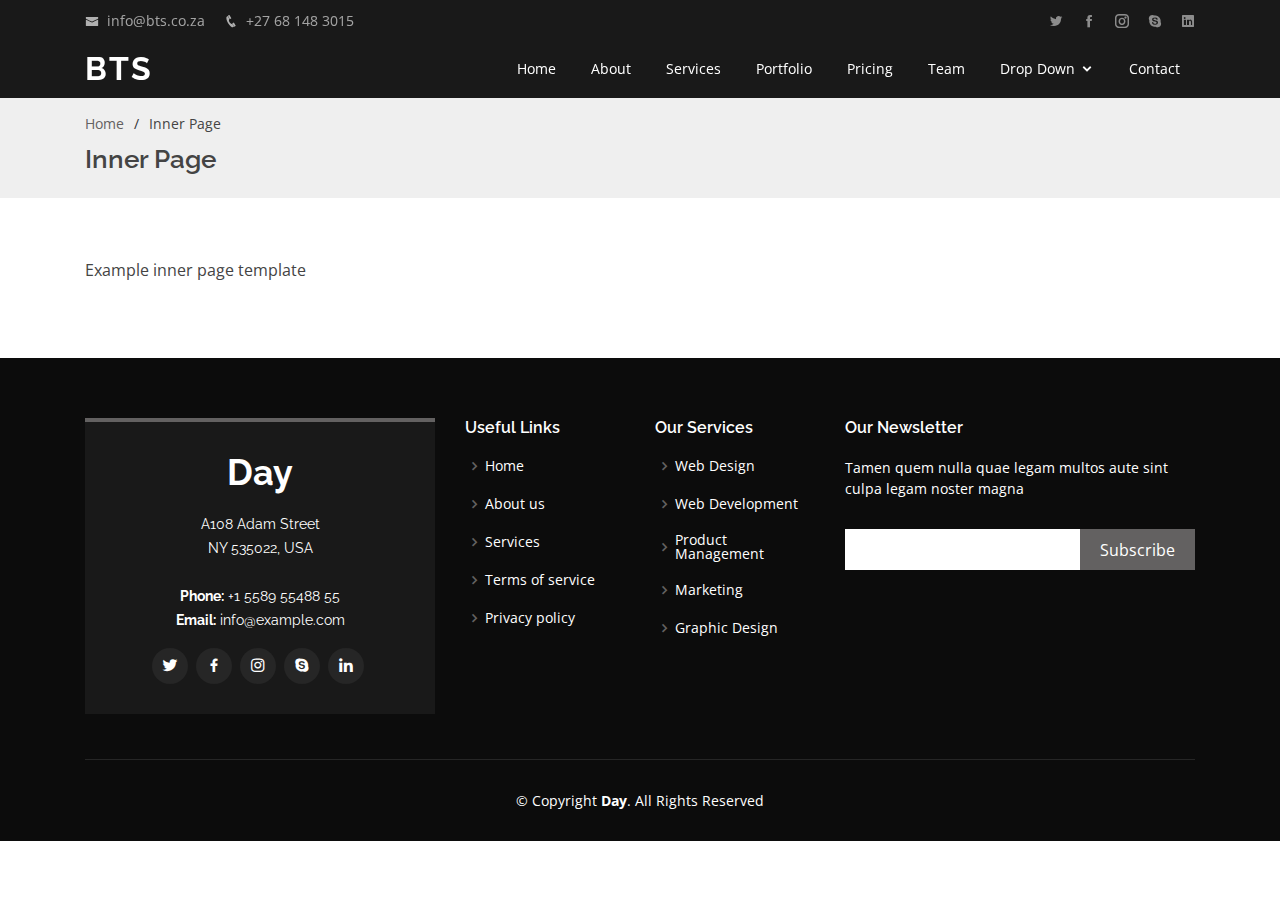
<file: inner-page.html>
<!DOCTYPE html>
<html lang="en">

<head>
  <meta charset="utf-8">
  <meta content="width=device-width, initial-scale=1.0" name="viewport">

  <title>Beyond Technology Solutions</title>
  <meta content="" name="descriptison">
  <meta content="" name="keywords">

  <!-- Favicons -->
  <link href="assets/img/favicon.png" rel="icon">
  <link href="assets/img/apple-touch-icon.png" rel="apple-touch-icon">

  <!-- Google Fonts -->
  <link href="https://fonts.googleapis.com/css?family=Open+Sans:300,300i,400,400i,600,600i,700,700i|Raleway:300,300i,400,400i,500,500i,600,600i,700,700i|Poppins:300,300i,400,400i,500,500i,600,600i,700,700i" rel="stylesheet">

  <!-- Vendor CSS Files -->
  <link href="assets/vendor/bootstrap/css/bootstrap.min.css" rel="stylesheet">
  <link href="assets/vendor/icofont/icofont.min.css" rel="stylesheet">
  <link href="assets/vendor/boxicons/css/boxicons.min.css" rel="stylesheet">
  <link href="assets/vendor/venobox/venobox.css" rel="stylesheet">
  <link href="assets/vendor/owl.carousel/assets/owl.carousel.min.css" rel="stylesheet">
  <link href="assets/vendor/aos/aos.css" rel="stylesheet">

  <!-- Template Main CSS File -->
  <link href="assets/css/style.css" rel="stylesheet">

  <!-- =======================================================
  * Template Name: Day - v2.1.0
  * Template URL: https://bootstrapmade.com/day-multipurpose-html-template-for-free/
  * Author: BootstrapMade.com
  * License: https://bootstrapmade.com/license/
  ======================================================== -->
</head>

<body>

  <!-- ======= Top Bar ======= -->
  <div id="topbar" class="d-none d-lg-flex align-items-center fixed-top header-inner-pages">
    <div class="container d-flex">
      <div class="contact-info mr-auto">
        <i class="icofont-envelope"></i> <a href="mailto:contact@example.com">info@bts.co.za</a>
        <i class="icofont-phone"></i> +27 68 148 3015
      </div>
      <div class="social-links">
        <a href="#" class="twitter"><i class="icofont-twitter"></i></a>
        <a href="#" class="facebook"><i class="icofont-facebook"></i></a>
        <a href="#" class="instagram"><i class="icofont-instagram"></i></a>
        <a href="#" class="skype"><i class="icofont-skype"></i></a>
        <a href="#" class="linkedin"><i class="icofont-linkedin"></i></i></a>
      </div>
    </div>
  </div>

  <!-- ======= Header ======= -->
  <header id="header" class="fixed-top header-inner-pages">
    <div class="container d-flex align-items-center">

      <h1 class="logo mr-auto"><a href="index.html">BTS</a></h1>
      <!-- Uncomment below if you prefer to use an image logo -->
      <!-- <a href="index.html" class="logo mr-auto"><img src="assets/img/logo.png" alt="" class="img-fluid"></a>-->

      <nav class="nav-menu d-none d-lg-block">
        <ul>
          <li><a href="index.html">Home</a></li>
          <li><a href="#about">About</a></li>
          <li><a href="#services">Services</a></li>
          <li><a href="#portfolio">Portfolio</a></li>
          <li><a href="#pricing">Pricing</a></li>
          <li><a href="#team">Team</a></li>
          <li class="drop-down"><a href="">Drop Down</a>
            <ul>
              <li><a href="#">Drop Down 1</a></li>
              <li class="drop-down"><a href="#">Deep Drop Down</a>
                <ul>
                  <li><a href="#">Deep Drop Down 1</a></li>
                  <li><a href="#">Deep Drop Down 2</a></li>
                  <li><a href="#">Deep Drop Down 3</a></li>
                  <li><a href="#">Deep Drop Down 4</a></li>
                  <li><a href="#">Deep Drop Down 5</a></li>
                </ul>
              </li>
              <li><a href="#">Drop Down 2</a></li>
              <li><a href="#">Drop Down 3</a></li>
              <li><a href="#">Drop Down 4</a></li>
            </ul>
          </li>
          <li><a href="#contact">Contact</a></li>

        </ul>
      </nav><!-- .nav-menu -->

    </div>
  </header><!-- End Header -->

  <main id="main">

    <!-- ======= Breadcrumbs ======= -->
    <section id="breadcrumbs" class="breadcrumbs">
      <div class="container">

        <ol>
          <li><a href="index.html">Home</a></li>
          <li>Inner Page</li>
        </ol>
        <h2>Inner Page</h2>

      </div>
    </section><!-- End Breadcrumbs -->

    <section class="inner-page">
      <div class="container">
        <p>
          Example inner page template
        </p>
      </div>
    </section>

  </main><!-- End #main -->

  <!-- ======= Footer ======= -->
  <footer id="footer">
    <div class="footer-top">
      <div class="container">
        <div class="row">

          <div class="col-lg-4 col-md-6">
            <div class="footer-info">
              <h3>Day</h3>
              <p>
                A108 Adam Street <br>
                NY 535022, USA<br><br>
                <strong>Phone:</strong> +1 5589 55488 55<br>
                <strong>Email:</strong> info@example.com<br>
              </p>
              <div class="social-links mt-3">
                <a href="#" class="twitter"><i class="bx bxl-twitter"></i></a>
                <a href="#" class="facebook"><i class="bx bxl-facebook"></i></a>
                <a href="#" class="instagram"><i class="bx bxl-instagram"></i></a>
                <a href="#" class="google-plus"><i class="bx bxl-skype"></i></a>
                <a href="#" class="linkedin"><i class="bx bxl-linkedin"></i></a>
              </div>
            </div>
          </div>

          <div class="col-lg-2 col-md-6 footer-links">
            <h4>Useful Links</h4>
            <ul>
              <li><i class="bx bx-chevron-right"></i> <a href="#">Home</a></li>
              <li><i class="bx bx-chevron-right"></i> <a href="#">About us</a></li>
              <li><i class="bx bx-chevron-right"></i> <a href="#">Services</a></li>
              <li><i class="bx bx-chevron-right"></i> <a href="#">Terms of service</a></li>
              <li><i class="bx bx-chevron-right"></i> <a href="#">Privacy policy</a></li>
            </ul>
          </div>

          <div class="col-lg-2 col-md-6 footer-links">
            <h4>Our Services</h4>
            <ul>
              <li><i class="bx bx-chevron-right"></i> <a href="#">Web Design</a></li>
              <li><i class="bx bx-chevron-right"></i> <a href="#">Web Development</a></li>
              <li><i class="bx bx-chevron-right"></i> <a href="#">Product Management</a></li>
              <li><i class="bx bx-chevron-right"></i> <a href="#">Marketing</a></li>
              <li><i class="bx bx-chevron-right"></i> <a href="#">Graphic Design</a></li>
            </ul>
          </div>

          <div class="col-lg-4 col-md-6 footer-newsletter">
            <h4>Our Newsletter</h4>
            <p>Tamen quem nulla quae legam multos aute sint culpa legam noster magna</p>
            <form action="" method="post">
              <input type="email" name="email"><input type="submit" value="Subscribe">
            </form>

          </div>

        </div>
      </div>
    </div>

    <div class="container">
      <div class="copyright">
        &copy; Copyright <strong><span>Day</span></strong>. All Rights Reserved
      </div>
      
    </div>
  </footer><!-- End Footer -->

  <a href="#" class="back-to-top"><i class="icofont-simple-up"></i></a>
  <div id="preloader"></div>

  <!-- Vendor JS Files -->
  <script src="assets/vendor/jquery/jquery.min.js"></script>
  <script src="assets/vendor/bootstrap/js/bootstrap.bundle.min.js"></script>
  <script src="assets/vendor/jquery.easing/jquery.easing.min.js"></script>
  <script src="assets/vendor/php-email-form/validate.js"></script>
  <script src="assets/vendor/isotope-layout/isotope.pkgd.min.js"></script>
  <script src="assets/vendor/venobox/venobox.min.js"></script>
  <script src="assets/vendor/owl.carousel/owl.carousel.min.js"></script>
  <script src="assets/vendor/aos/aos.js"></script>

  <!-- Template Main JS File -->
  <script src="assets/js/main.js"></script>

</body>

</html>
</file>
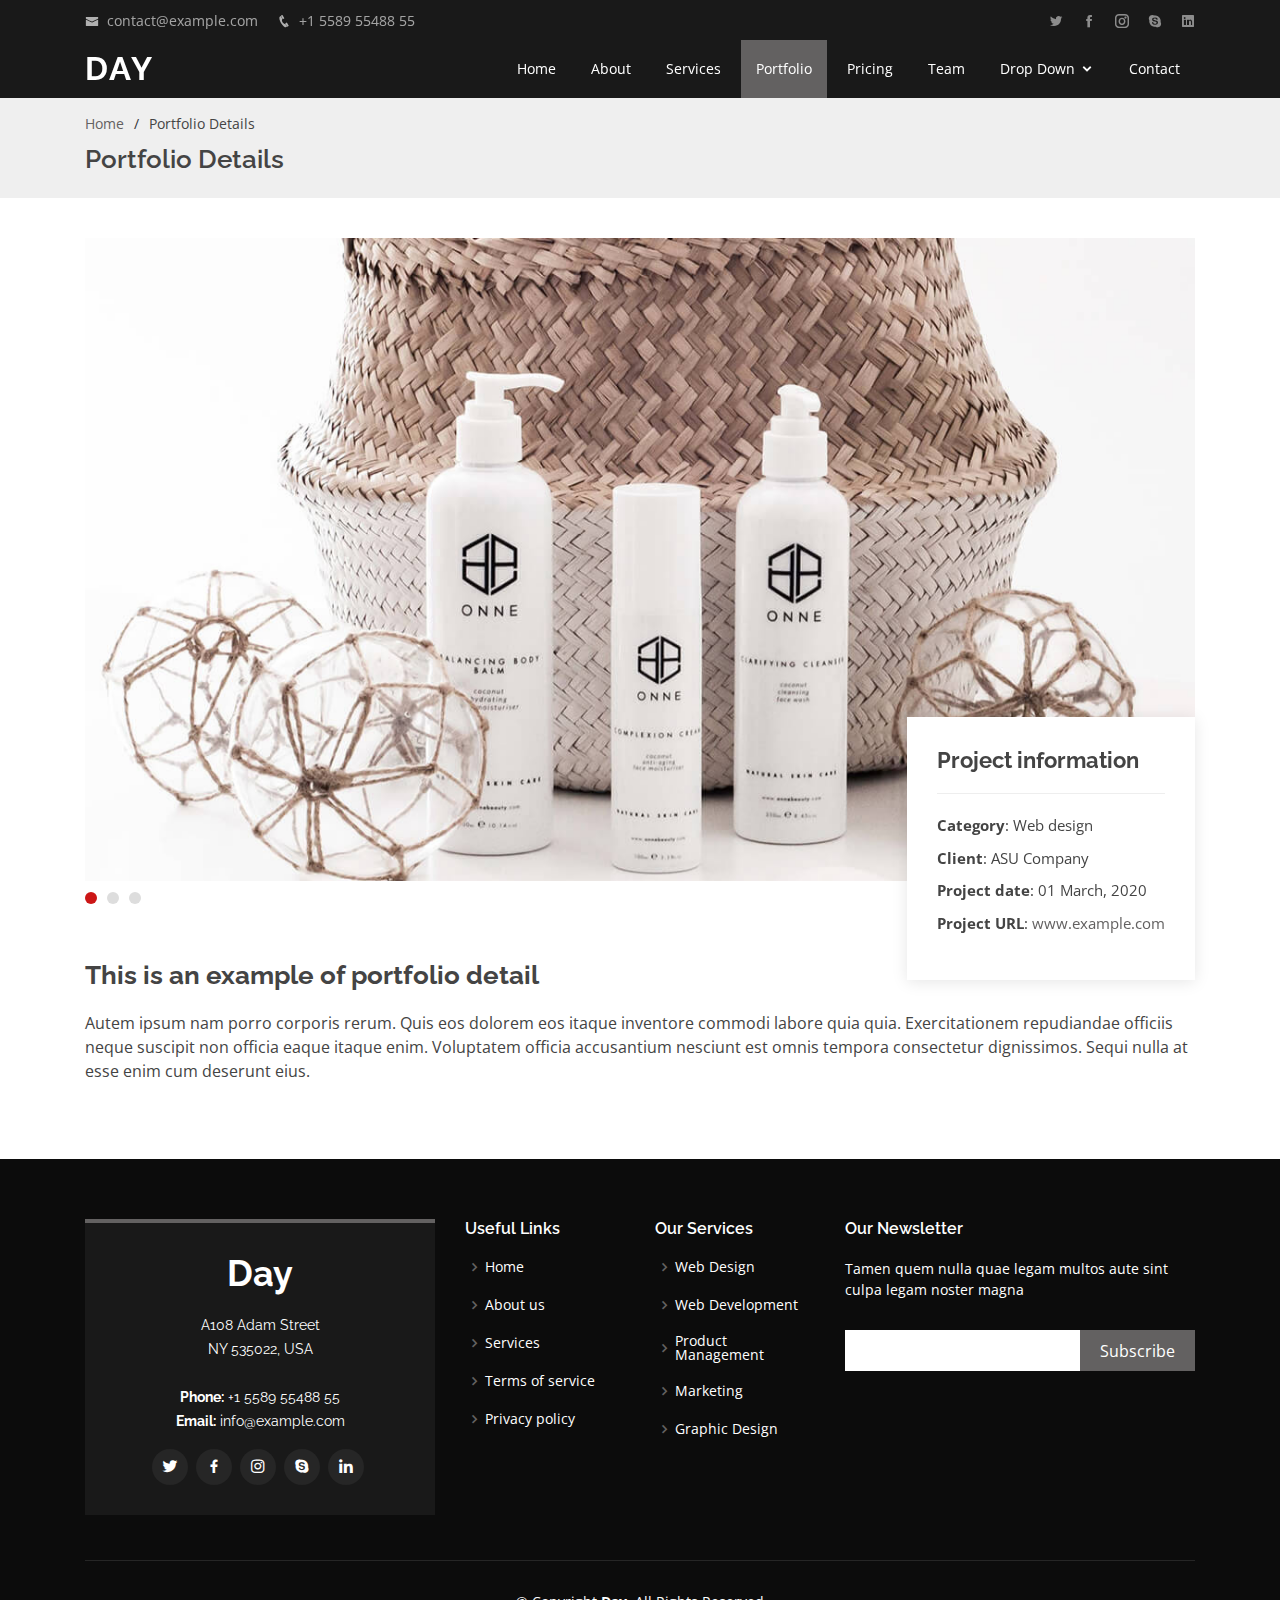
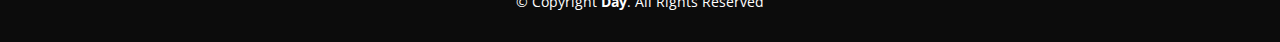
<file: portfolio-details.html>
<!DOCTYPE html>
<html lang="en">

<head>
  <meta charset="utf-8">
  <meta content="width=device-width, initial-scale=1.0" name="viewport">

  <title>Portfolio Details - Day Bootstrap Template</title>
  <meta content="" name="descriptison">
  <meta content="" name="keywords">

  <!-- Favicons -->
  <link href="assets/img/favicon.png" rel="icon">
  <link href="assets/img/apple-touch-icon.png" rel="apple-touch-icon">

  <!-- Google Fonts -->
  <link href="https://fonts.googleapis.com/css?family=Open+Sans:300,300i,400,400i,600,600i,700,700i|Raleway:300,300i,400,400i,500,500i,600,600i,700,700i|Poppins:300,300i,400,400i,500,500i,600,600i,700,700i" rel="stylesheet">

  <!-- Vendor CSS Files -->
  <link href="assets/vendor/bootstrap/css/bootstrap.min.css" rel="stylesheet">
  <link href="assets/vendor/icofont/icofont.min.css" rel="stylesheet">
  <link href="assets/vendor/boxicons/css/boxicons.min.css" rel="stylesheet">
  <link href="assets/vendor/venobox/venobox.css" rel="stylesheet">
  <link href="assets/vendor/owl.carousel/assets/owl.carousel.min.css" rel="stylesheet">
  <link href="assets/vendor/aos/aos.css" rel="stylesheet">

  <!-- Template Main CSS File -->
  <link href="assets/css/style.css" rel="stylesheet">

  <!-- =======================================================
  * Template Name: Day - v2.1.0
  * Template URL: https://bootstrapmade.com/day-multipurpose-html-template-for-free/
  * Author: BootstrapMade.com
  * License: https://bootstrapmade.com/license/
  ======================================================== -->
</head>

<body>

  <!-- ======= Top Bar ======= -->
  <div id="topbar" class="d-none d-lg-flex align-items-center fixed-top header-inner-pages">
    <div class="container d-flex">
      <div class="contact-info mr-auto">
        <i class="icofont-envelope"></i> <a href="mailto:contact@example.com">contact@example.com</a>
        <i class="icofont-phone"></i> +1 5589 55488 55
      </div>
      <div class="social-links">
        <a href="#" class="twitter"><i class="icofont-twitter"></i></a>
        <a href="#" class="facebook"><i class="icofont-facebook"></i></a>
        <a href="#" class="instagram"><i class="icofont-instagram"></i></a>
        <a href="#" class="skype"><i class="icofont-skype"></i></a>
        <a href="#" class="linkedin"><i class="icofont-linkedin"></i></i></a>
      </div>
    </div>
  </div>

  <!-- ======= Header ======= -->
  <header id="header" class="fixed-top header-inner-pages">
    <div class="container d-flex align-items-center">

      <h1 class="logo mr-auto"><a href="index.html">Day</a></h1>
      <!-- Uncomment below if you prefer to use an image logo -->
      <!-- <a href="index.html" class="logo mr-auto"><img src="assets/img/logo.png" alt="" class="img-fluid"></a>-->

      <nav class="nav-menu d-none d-lg-block">
        <ul>
          <li><a href="index.html">Home</a></li>
          <li><a href="#about">About</a></li>
          <li><a href="#services">Services</a></li>
          <li class="active"><a href="#portfolio">Portfolio</a></li>
          <li><a href="#pricing">Pricing</a></li>
          <li><a href="#team">Team</a></li>
          <li class="drop-down"><a href="">Drop Down</a>
            <ul>
              <li><a href="#">Drop Down 1</a></li>
              <li class="drop-down"><a href="#">Deep Drop Down</a>
                <ul>
                  <li><a href="#">Deep Drop Down 1</a></li>
                  <li><a href="#">Deep Drop Down 2</a></li>
                  <li><a href="#">Deep Drop Down 3</a></li>
                  <li><a href="#">Deep Drop Down 4</a></li>
                  <li><a href="#">Deep Drop Down 5</a></li>
                </ul>
              </li>
              <li><a href="#">Drop Down 2</a></li>
              <li><a href="#">Drop Down 3</a></li>
              <li><a href="#">Drop Down 4</a></li>
            </ul>
          </li>
          <li><a href="#contact">Contact</a></li>

        </ul>
      </nav><!-- .nav-menu -->

    </div>
  </header><!-- End Header -->

  <main id="main">

    <!-- ======= Breadcrumbs ======= -->
    <section id="breadcrumbs" class="breadcrumbs">
      <div class="container">

        <ol>
          <li><a href="index.html">Home</a></li>
          <li>Portfolio Details</li>
        </ol>
        <h2>Portfolio Details</h2>

      </div>
    </section><!-- End Breadcrumbs -->

    <!-- ======= Portfolio Details Section ======= -->
    <section id="portfolio-details" class="portfolio-details">
      <div class="container">

        <div class="portfolio-details-container">

          <div class="owl-carousel portfolio-details-carousel">
            <img src="assets/img/portfolio/portfolio-details-1.jpg" class="img-fluid" alt="">
            <img src="assets/img/portfolio/portfolio-details-2.jpg" class="img-fluid" alt="">
            <img src="assets/img/portfolio/portfolio-details-3.jpg" class="img-fluid" alt="">
          </div>

          <div class="portfolio-info">
            <h3>Project information</h3>
            <ul>
              <li><strong>Category</strong>: Web design</li>
              <li><strong>Client</strong>: ASU Company</li>
              <li><strong>Project date</strong>: 01 March, 2020</li>
              <li><strong>Project URL</strong>: <a href="#">www.example.com</a></li>
            </ul>
          </div>

        </div>

        <div class="portfolio-description">
          <h2>This is an example of portfolio detail</h2>
          <p>
            Autem ipsum nam porro corporis rerum. Quis eos dolorem eos itaque inventore commodi labore quia quia. Exercitationem repudiandae officiis neque suscipit non officia eaque itaque enim. Voluptatem officia accusantium nesciunt est omnis tempora consectetur dignissimos. Sequi nulla at esse enim cum deserunt eius.
          </p>
        </div>

      </div>
    </section><!-- End Portfolio Details Section -->

  </main><!-- End #main -->

  <!-- ======= Footer ======= -->
  <footer id="footer">
    <div class="footer-top">
      <div class="container">
        <div class="row">

          <div class="col-lg-4 col-md-6">
            <div class="footer-info">
              <h3>Day</h3>
              <p>
                A108 Adam Street <br>
                NY 535022, USA<br><br>
                <strong>Phone:</strong> +1 5589 55488 55<br>
                <strong>Email:</strong> info@example.com<br>
              </p>
              <div class="social-links mt-3">
                <a href="#" class="twitter"><i class="bx bxl-twitter"></i></a>
                <a href="#" class="facebook"><i class="bx bxl-facebook"></i></a>
                <a href="#" class="instagram"><i class="bx bxl-instagram"></i></a>
                <a href="#" class="google-plus"><i class="bx bxl-skype"></i></a>
                <a href="#" class="linkedin"><i class="bx bxl-linkedin"></i></a>
              </div>
            </div>
          </div>

          <div class="col-lg-2 col-md-6 footer-links">
            <h4>Useful Links</h4>
            <ul>
              <li><i class="bx bx-chevron-right"></i> <a href="#">Home</a></li>
              <li><i class="bx bx-chevron-right"></i> <a href="#">About us</a></li>
              <li><i class="bx bx-chevron-right"></i> <a href="#">Services</a></li>
              <li><i class="bx bx-chevron-right"></i> <a href="#">Terms of service</a></li>
              <li><i class="bx bx-chevron-right"></i> <a href="#">Privacy policy</a></li>
            </ul>
          </div>

          <div class="col-lg-2 col-md-6 footer-links">
            <h4>Our Services</h4>
            <ul>
              <li><i class="bx bx-chevron-right"></i> <a href="#">Web Design</a></li>
              <li><i class="bx bx-chevron-right"></i> <a href="#">Web Development</a></li>
              <li><i class="bx bx-chevron-right"></i> <a href="#">Product Management</a></li>
              <li><i class="bx bx-chevron-right"></i> <a href="#">Marketing</a></li>
              <li><i class="bx bx-chevron-right"></i> <a href="#">Graphic Design</a></li>
            </ul>
          </div>

          <div class="col-lg-4 col-md-6 footer-newsletter">
            <h4>Our Newsletter</h4>
            <p>Tamen quem nulla quae legam multos aute sint culpa legam noster magna</p>
            <form action="" method="post">
              <input type="email" name="email"><input type="submit" value="Subscribe">
            </form>

          </div>

        </div>
      </div>
    </div>

    <div class="container">
      <div class="copyright">
        &copy; Copyright <strong><span>Day</span></strong>. All Rights Reserved
      </div>
      
    </div>
  </footer><!-- End Footer -->

  <a href="#" class="back-to-top"><i class="icofont-simple-up"></i></a>
  <div id="preloader"></div>

  <!-- Vendor JS Files -->
  <script src="assets/vendor/jquery/jquery.min.js"></script>
  <script src="assets/vendor/bootstrap/js/bootstrap.bundle.min.js"></script>
  <script src="assets/vendor/jquery.easing/jquery.easing.min.js"></script>
  <script src="assets/vendor/php-email-form/validate.js"></script>
  <script src="assets/vendor/isotope-layout/isotope.pkgd.min.js"></script>
  <script src="assets/vendor/venobox/venobox.min.js"></script>
  <script src="assets/vendor/owl.carousel/owl.carousel.min.js"></script>
  <script src="assets/vendor/aos/aos.js"></script>

  <!-- Template Main JS File -->
  <script src="assets/js/main.js"></script>

</body>

</html>
</file>
<file: assets/vendor/venobox/venobox.css>
/* ------ venobox.css --------*/
.vbox-overlay *, .vbox-overlay *:before, .vbox-overlay *:after{
    -webkit-backface-visibility: hidden;
    -webkit-box-sizing:border-box;
    -moz-box-sizing:border-box;
    box-sizing:border-box;
}
.vbox-overlay * { 
    -webkit-backface-visibility: visible;
    backface-visibility: visible;
}
.vbox-overlay{
    display: -webkit-flex;
    display: flex;
    -webkit-flex-direction: column;
    flex-direction: column;
    -webkit-justify-content: center;
    justify-content: center;
    -webkit-align-items: center;
    align-items: center;
    position: fixed;
    left: 0;
    top: 0;
    bottom: 0;
    right: 0;
    z-index: 999999;
}

/* ----- navigation ----- */
.vbox-title{
    width: 100%;
    height: 40px;
    float: left;
    text-align: center;
    line-height: 28px;
    font-size: 12px;
    padding: 6px 50px;
    overflow: hidden;
    position: fixed;
    display: none;
    left: 0;
    z-index: 89;
}
.vbox-close{
    cursor: pointer;
    position: fixed;
    top: -1px;
    right: 0;
    width: 50px;
    height: 40px;
    padding: 6px;
    display: block;
    background-position:10px center;
    overflow: hidden;
    font-size: 24px;
    line-height: 1;
    text-align: center;
    z-index: 99;
}
.vbox-left{
    cursor: pointer;
    position: fixed;
    left: 0;
    height: 40px;
    overflow: hidden;
    line-height: 28px;
    font-size: 12px;
    z-index: 99;
    display: flex;
    align-items:center;
}
.vbox-num{
    display: inline-block;
    margin: 6px 0 6px 15px;
}
/* ----- Social share ----- */
.vbox-share{
    line-height: 28px;
    font-size: 12px;
    overflow: hidden;
    position: fixed;
    left: 0;
    z-index: 98;
    display: flex;
    align-items:center;
    justify-content: center;
    width: 100%;
    text-align: center;
}
.vbox-share svg{
    max-height: 28px;
    width: 28px;
    z-index: 10;
    margin-left: 12px;
    margin-top: 6px;
    margin-bottom: 6px;
    vertical-align: middle;
}


/* ----- navigation ARROWS ----- */
.vbox-next, .vbox-prev{
    position: fixed;
    top: 50%;
    margin-top: -15px;
    overflow: hidden;
    cursor: pointer;
    display: block;
    width: 45px;
    height: 45px;
    z-index: 99;
}
.vbox-next span, .vbox-prev span{
    position: relative;
    width: 20px;
    height: 20px;
    border: 2px solid transparent;
    border-top-color: #B6B6B6;
    border-right-color: #B6B6B6;
    text-indent: -100px;
    position: absolute;
    top: 8px;
    display: block;
}
.vbox-prev{
    left: 15px;
}
.vbox-next{
    right: 15px;
}
.vbox-prev span{
    left: 10px;
    -ms-transform: rotate(-135deg);
    -webkit-transform: rotate(-135deg);
    transform: rotate(-135deg);
}
.vbox-next span{
    -ms-transform: rotate(45deg);
    -webkit-transform: rotate(45deg);
    transform: rotate(45deg);
    right: 10px;
}
/* ------- inline window ------ */
.vbox-inline{
    width: 420px;
    height: 315px;
    height: 70vh;
    padding: 10px;
    background: #fff;
    margin: 0 auto;
    overflow: auto;
    text-align: left;
}
/* ------- Video & iFrames window ------ */
.venoframe{
    max-width: 100%;
    width: 100%;
    border: none;
    width: 100%;
    height: 260px;
    height: 70vh;
}
.venoframe.vbvid{
    height: 260px;
}
@media (min-width: 768px) {
    .venoframe, .vbox-inline{
        width: 90%;
        height: 360px;
        height: 70vh;
    }
    .venoframe.vbvid{
        width: 640px;
        height: 360px;
    }
}
@media (min-width: 992px) {
    .venoframe, .vbox-inline{
        max-width: 1200px;
        width: 80%;
        height: 540px;
        height: 70vh;
    }
    .venoframe.vbvid{
        width: 960px;
        height: 540px;
    }
}
/* 
Please do NOT edit this part! 
or at least read this note: http://i.imgur.com/7C0ws9e.gif
*/
.vbox-open{
    overflow: hidden;
}
.vbox-container{
    position: absolute;
    left: 0;
    right: 0;
    top: 0;
    bottom: 0;
    overflow-x: hidden;
    overflow-y: scroll;
    overflow-scrolling: touch;
    -webkit-overflow-scrolling: touch;
    z-index: 20;
    max-height: 100%;

}

.vbox-content{
    text-align: center;
    float: left;
    width: 100%;
    position: relative;
    overflow: hidden;
    padding: 20px 4%;
}
.vbox-container img{
    max-width: 100%;
    height: auto;
}
.vbox-figlio{
    box-shadow: 0 0 12px rgba(0,0,0,0.19), 0 6px 6px rgba(0,0,0,0.23);
    max-width: 100%;
    text-align: initial;
}
img.vbox-figlio{
    -webkit-user-select: none;
-khtml-user-select: none;
-moz-user-select: none;
-o-user-select: none;
user-select: none;
}
.vbox-content.swipe-left{
    margin-left: -200px !important;
}
.vbox-content.swipe-right{
    margin-left: 200px !important;
}
.vbox-animated{
    webkit-transition: margin 300ms ease-out;
    transition: margin 300ms ease-out;
}

/* ---------- preloader ----------
 * SPINKIT 
 * http://tobiasahlin.com/spinkit/
-------------------------------- */
.sk-double-bounce,.sk-rotating-plane{width:40px;height:40px;margin:40px auto}.sk-rotating-plane{background-color:#333;-webkit-animation:sk-rotatePlane 1.2s infinite ease-in-out;animation:sk-rotatePlane 1.2s infinite ease-in-out}@-webkit-keyframes sk-rotatePlane{0%{-webkit-transform:perspective(120px) rotateX(0) rotateY(0);transform:perspective(120px) rotateX(0) rotateY(0)}50%{-webkit-transform:perspective(120px) rotateX(-180.1deg) rotateY(0);transform:perspective(120px) rotateX(-180.1deg) rotateY(0)}100%{-webkit-transform:perspective(120px) rotateX(-180deg) rotateY(-179.9deg);transform:perspective(120px) rotateX(-180deg) rotateY(-179.9deg)}}@keyframes sk-rotatePlane{0%{-webkit-transform:perspective(120px) rotateX(0) rotateY(0);transform:perspective(120px) rotateX(0) rotateY(0)}50%{-webkit-transform:perspective(120px) rotateX(-180.1deg) rotateY(0);transform:perspective(120px) rotateX(-180.1deg) rotateY(0)}100%{-webkit-transform:perspective(120px) rotateX(-180deg) rotateY(-179.9deg);transform:perspective(120px) rotateX(-180deg) rotateY(-179.9deg)}}.sk-double-bounce{position:relative}.sk-double-bounce .sk-child{width:100%;height:100%;border-radius:50%;background-color:#333;opacity:.6;position:absolute;top:0;left:0;-webkit-animation:sk-doubleBounce 2s infinite ease-in-out;animation:sk-doubleBounce 2s infinite ease-in-out}.sk-chasing-dots .sk-child,.sk-spinner-pulse,.sk-three-bounce .sk-child{background-color:#333;border-radius:100%}.sk-double-bounce .sk-double-bounce2{-webkit-animation-delay:-1s;animation-delay:-1s}@-webkit-keyframes sk-doubleBounce{0%,100%{-webkit-transform:scale(0);transform:scale(0)}50%{-webkit-transform:scale(1);transform:scale(1)}}@keyframes sk-doubleBounce{0%,100%{-webkit-transform:scale(0);transform:scale(0)}50%{-webkit-transform:scale(1);transform:scale(1)}}.sk-wave{margin:40px auto;width:50px;height:40px;text-align:center;font-size:10px}.sk-wave .sk-rect{background-color:#333;height:100%;width:6px;display:inline-block;-webkit-animation:sk-waveStretchDelay 1.2s infinite ease-in-out;animation:sk-waveStretchDelay 1.2s infinite ease-in-out}.sk-wave .sk-rect1{-webkit-animation-delay:-1.2s;animation-delay:-1.2s}.sk-wave .sk-rect2{-webkit-animation-delay:-1.1s;animation-delay:-1.1s}.sk-wave .sk-rect3{-webkit-animation-delay:-1s;animation-delay:-1s}.sk-wave .sk-rect4{-webkit-animation-delay:-.9s;animation-delay:-.9s}.sk-wave .sk-rect5{-webkit-animation-delay:-.8s;animation-delay:-.8s}@-webkit-keyframes sk-waveStretchDelay{0%,100%,40%{-webkit-transform:scaleY(.4);transform:scaleY(.4)}20%{-webkit-transform:scaleY(1);transform:scaleY(1)}}@keyframes sk-waveStretchDelay{0%,100%,40%{-webkit-transform:scaleY(.4);transform:scaleY(.4)}20%{-webkit-transform:scaleY(1);transform:scaleY(1)}}.sk-wandering-cubes{margin:40px auto;width:40px;height:40px;position:relative}.sk-wandering-cubes .sk-cube{background-color:#333;width:10px;height:10px;position:absolute;top:0;left:0;-webkit-animation:sk-wanderingCube 1.8s ease-in-out -1.8s infinite both;animation:sk-wanderingCube 1.8s ease-in-out -1.8s infinite both}.sk-chasing-dots,.sk-spinner-pulse{width:40px;height:40px;margin:40px auto}.sk-wandering-cubes .sk-cube2{-webkit-animation-delay:-.9s;animation-delay:-.9s}@-webkit-keyframes sk-wanderingCube{0%{-webkit-transform:rotate(0);transform:rotate(0)}25%{-webkit-transform:translateX(30px) rotate(-90deg) scale(.5);transform:translateX(30px) rotate(-90deg) scale(.5)}50%{-webkit-transform:translateX(30px) translateY(30px) rotate(-179deg);transform:translateX(30px) translateY(30px) rotate(-179deg)}50.1%{-webkit-transform:translateX(30px) translateY(30px) rotate(-180deg);transform:translateX(30px) translateY(30px) rotate(-180deg)}75%{-webkit-transform:translateX(0) translateY(30px) rotate(-270deg) scale(.5);transform:translateX(0) translateY(30px) rotate(-270deg) scale(.5)}100%{-webkit-transform:rotate(-360deg);transform:rotate(-360deg)}}@keyframes sk-wanderingCube{0%{-webkit-transform:rotate(0);transform:rotate(0)}25%{-webkit-transform:translateX(30px) rotate(-90deg) scale(.5);transform:translateX(30px) rotate(-90deg) scale(.5)}50%{-webkit-transform:translateX(30px) translateY(30px) rotate(-179deg);transform:translateX(30px) translateY(30px) rotate(-179deg)}50.1%{-webkit-transform:translateX(30px) translateY(30px) rotate(-180deg);transform:translateX(30px) translateY(30px) rotate(-180deg)}75%{-webkit-transform:translateX(0) translateY(30px) rotate(-270deg) scale(.5);transform:translateX(0) translateY(30px) rotate(-270deg) scale(.5)}100%{-webkit-transform:rotate(-360deg);transform:rotate(-360deg)}}.sk-spinner-pulse{-webkit-animation:sk-pulseScaleOut 1s infinite ease-in-out;animation:sk-pulseScaleOut 1s infinite ease-in-out}@-webkit-keyframes sk-pulseScaleOut{0%{-webkit-transform:scale(0);transform:scale(0)}100%{-webkit-transform:scale(1);transform:scale(1);opacity:0}}@keyframes sk-pulseScaleOut{0%{-webkit-transform:scale(0);transform:scale(0)}100%{-webkit-transform:scale(1);transform:scale(1);opacity:0}}.sk-chasing-dots{position:relative;text-align:center;-webkit-animation:sk-chasingDotsRotate 2s infinite linear;animation:sk-chasingDotsRotate 2s infinite linear}.sk-chasing-dots .sk-child{width:60%;height:60%;display:inline-block;position:absolute;top:0;-webkit-animation:sk-chasingDotsBounce 2s infinite ease-in-out;animation:sk-chasingDotsBounce 2s infinite ease-in-out}.sk-chasing-dots .sk-dot2{top:auto;bottom:0;-webkit-animation-delay:-1s;animation-delay:-1s}@-webkit-keyframes sk-chasingDotsRotate{100%{-webkit-transform:rotate(360deg);transform:rotate(360deg)}}@keyframes sk-chasingDotsRotate{100%{-webkit-transform:rotate(360deg);transform:rotate(360deg)}}@-webkit-keyframes sk-chasingDotsBounce{0%,100%{-webkit-transform:scale(0);transform:scale(0)}50%{-webkit-transform:scale(1);transform:scale(1)}}@keyframes sk-chasingDotsBounce{0%,100%{-webkit-transform:scale(0);transform:scale(0)}50%{-webkit-transform:scale(1);transform:scale(1)}}.sk-three-bounce{margin:40px auto;width:80px;text-align:center}.sk-three-bounce .sk-child{width:20px;height:20px;display:inline-block;-webkit-animation:sk-three-bounce 1.4s ease-in-out 0s infinite both;animation:sk-three-bounce 1.4s ease-in-out 0s infinite both}.sk-circle .sk-child:before,.sk-fading-circle .sk-circle:before{display:block;border-radius:100%;content:'';background-color:#333}.sk-three-bounce .sk-bounce1{-webkit-animation-delay:-.32s;animation-delay:-.32s}.sk-three-bounce .sk-bounce2{-webkit-animation-delay:-.16s;animation-delay:-.16s}@-webkit-keyframes sk-three-bounce{0%,100%,80%{-webkit-transform:scale(0);transform:scale(0)}40%{-webkit-transform:scale(1);transform:scale(1)}}@keyframes sk-three-bounce{0%,100%,80%{-webkit-transform:scale(0);transform:scale(0)}40%{-webkit-transform:scale(1);transform:scale(1)}}.sk-circle{margin:40px auto;width:40px;height:40px;position:relative}.sk-circle .sk-child{width:100%;height:100%;position:absolute;left:0;top:0}.sk-circle .sk-child:before{margin:0 auto;width:15%;height:15%;-webkit-animation:sk-circleBounceDelay 1.2s infinite ease-in-out both;animation:sk-circleBounceDelay 1.2s infinite ease-in-out both}.sk-circle .sk-circle2{-webkit-transform:rotate(30deg);-ms-transform:rotate(30deg);transform:rotate(30deg)}.sk-circle .sk-circle3{-webkit-transform:rotate(60deg);-ms-transform:rotate(60deg);transform:rotate(60deg)}.sk-circle .sk-circle4{-webkit-transform:rotate(90deg);-ms-transform:rotate(90deg);transform:rotate(90deg)}.sk-circle .sk-circle5{-webkit-transform:rotate(120deg);-ms-transform:rotate(120deg);transform:rotate(120deg)}.sk-circle .sk-circle6{-webkit-transform:rotate(150deg);-ms-transform:rotate(150deg);transform:rotate(150deg)}.sk-circle .sk-circle7{-webkit-transform:rotate(180deg);-ms-transform:rotate(180deg);transform:rotate(180deg)}.sk-circle .sk-circle8{-webkit-transform:rotate(210deg);-ms-transform:rotate(210deg);transform:rotate(210deg)}.sk-circle .sk-circle9{-webkit-transform:rotate(240deg);-ms-transform:rotate(240deg);transform:rotate(240deg)}.sk-circle .sk-circle10{-webkit-transform:rotate(270deg);-ms-transform:rotate(270deg);transform:rotate(270deg)}.sk-circle .sk-circle11{-webkit-transform:rotate(300deg);-ms-transform:rotate(300deg);transform:rotate(300deg)}.sk-circle .sk-circle12{-webkit-transform:rotate(330deg);-ms-transform:rotate(330deg);transform:rotate(330deg)}.sk-circle .sk-circle2:before{-webkit-animation-delay:-1.1s;animation-delay:-1.1s}.sk-circle .sk-circle3:before{-webkit-animation-delay:-1s;animation-delay:-1s}.sk-circle .sk-circle4:before{-webkit-animation-delay:-.9s;animation-delay:-.9s}.sk-circle .sk-circle5:before{-webkit-animation-delay:-.8s;animation-delay:-.8s}.sk-circle .sk-circle6:before{-webkit-animation-delay:-.7s;animation-delay:-.7s}.sk-circle .sk-circle7:before{-webkit-animation-delay:-.6s;animation-delay:-.6s}.sk-circle .sk-circle8:before{-webkit-animation-delay:-.5s;animation-delay:-.5s}.sk-circle .sk-circle9:before{-webkit-animation-delay:-.4s;animation-delay:-.4s}.sk-circle .sk-circle10:before{-webkit-animation-delay:-.3s;animation-delay:-.3s}.sk-circle .sk-circle11:before{-webkit-animation-delay:-.2s;animation-delay:-.2s}.sk-circle .sk-circle12:before{-webkit-animation-delay:-.1s;animation-delay:-.1s}@-webkit-keyframes sk-circleBounceDelay{0%,100%,80%{-webkit-transform:scale(0);transform:scale(0)}40%{-webkit-transform:scale(1);transform:scale(1)}}@keyframes sk-circleBounceDelay{0%,100%,80%{-webkit-transform:scale(0);transform:scale(0)}40%{-webkit-transform:scale(1);transform:scale(1)}}.sk-cube-grid{width:40px;height:40px;margin:40px auto}.sk-cube-grid .sk-cube{width:33.33%;height:33.33%;background-color:#333;float:left;-webkit-animation:sk-cubeGridScaleDelay 1.3s infinite ease-in-out;animation:sk-cubeGridScaleDelay 1.3s infinite ease-in-out}.sk-cube-grid .sk-cube1{-webkit-animation-delay:.2s;animation-delay:.2s}.sk-cube-grid .sk-cube2{-webkit-animation-delay:.3s;animation-delay:.3s}.sk-cube-grid .sk-cube3{-webkit-animation-delay:.4s;animation-delay:.4s}.sk-cube-grid .sk-cube4{-webkit-animation-delay:.1s;animation-delay:.1s}.sk-cube-grid .sk-cube5{-webkit-animation-delay:.2s;animation-delay:.2s}.sk-cube-grid .sk-cube6{-webkit-animation-delay:.3s;animation-delay:.3s}.sk-cube-grid .sk-cube7{-webkit-animation-delay:0ms;animation-delay:0ms}.sk-cube-grid .sk-cube8{-webkit-animation-delay:.1s;animation-delay:.1s}.sk-cube-grid .sk-cube9{-webkit-animation-delay:.2s;animation-delay:.2s}@-webkit-keyframes sk-cubeGridScaleDelay{0%,100%,70%{-webkit-transform:scale3D(1,1,1);transform:scale3D(1,1,1)}35%{-webkit-transform:scale3D(0,0,1);transform:scale3D(0,0,1)}}@keyframes sk-cubeGridScaleDelay{0%,100%,70%{-webkit-transform:scale3D(1,1,1);transform:scale3D(1,1,1)}35%{-webkit-transform:scale3D(0,0,1);transform:scale3D(0,0,1)}}.sk-fading-circle{margin:40px auto;width:40px;height:40px;position:relative}.sk-fading-circle .sk-circle{width:100%;height:100%;position:absolute;left:0;top:0}.sk-fading-circle .sk-circle:before{margin:0 auto;width:15%;height:15%;-webkit-animation:sk-circleFadeDelay 1.2s infinite ease-in-out both;animation:sk-circleFadeDelay 1.2s infinite ease-in-out both}.sk-fading-circle .sk-circle2{-webkit-transform:rotate(30deg);-ms-transform:rotate(30deg);transform:rotate(30deg)}.sk-fading-circle .sk-circle3{-webkit-transform:rotate(60deg);-ms-transform:rotate(60deg);transform:rotate(60deg)}.sk-fading-circle .sk-circle4{-webkit-transform:rotate(90deg);-ms-transform:rotate(90deg);transform:rotate(90deg)}.sk-fading-circle .sk-circle5{-webkit-transform:rotate(120deg);-ms-transform:rotate(120deg);transform:rotate(120deg)}.sk-fading-circle .sk-circle6{-webkit-transform:rotate(150deg);-ms-transform:rotate(150deg);transform:rotate(150deg)}.sk-fading-circle .sk-circle7{-webkit-transform:rotate(180deg);-ms-transform:rotate(180deg);transform:rotate(180deg)}.sk-fading-circle .sk-circle8{-webkit-transform:rotate(210deg);-ms-transform:rotate(210deg);transform:rotate(210deg)}.sk-fading-circle .sk-circle9{-webkit-transform:rotate(240deg);-ms-transform:rotate(240deg);transform:rotate(240deg)}.sk-fading-circle .sk-circle10{-webkit-transform:rotate(270deg);-ms-transform:rotate(270deg);transform:rotate(270deg)}.sk-fading-circle .sk-circle11{-webkit-transform:rotate(300deg);-ms-transform:rotate(300deg);transform:rotate(300deg)}.sk-fading-circle .sk-circle12{-webkit-transform:rotate(330deg);-ms-transform:rotate(330deg);transform:rotate(330deg)}.sk-fading-circle .sk-circle2:before{-webkit-animation-delay:-1.1s;animation-delay:-1.1s}.sk-fading-circle .sk-circle3:before{-webkit-animation-delay:-1s;animation-delay:-1s}.sk-fading-circle .sk-circle4:before{-webkit-animation-delay:-.9s;animation-delay:-.9s}.sk-fading-circle .sk-circle5:before{-webkit-animation-delay:-.8s;animation-delay:-.8s}.sk-fading-circle .sk-circle6:before{-webkit-animation-delay:-.7s;animation-delay:-.7s}.sk-fading-circle .sk-circle7:before{-webkit-animation-delay:-.6s;animation-delay:-.6s}.sk-fading-circle .sk-circle8:before{-webkit-animation-delay:-.5s;animation-delay:-.5s}.sk-fading-circle .sk-circle9:before{-webkit-animation-delay:-.4s;animation-delay:-.4s}.sk-fading-circle .sk-circle10:before{-webkit-animation-delay:-.3s;animation-delay:-.3s}.sk-fading-circle .sk-circle11:before{-webkit-animation-delay:-.2s;animation-delay:-.2s}.sk-fading-circle .sk-circle12:before{-webkit-animation-delay:-.1s;animation-delay:-.1s}@-webkit-keyframes sk-circleFadeDelay{0%,100%,39%{opacity:0}40%{opacity:1}}@keyframes sk-circleFadeDelay{0%,100%,39%{opacity:0}40%{opacity:1}}.sk-folding-cube{margin:40px auto;width:40px;height:40px;position:relative;-webkit-transform:rotateZ(45deg);transform:rotateZ(45deg)}.sk-folding-cube .sk-cube{float:left;width:50%;height:50%;position:relative;-webkit-transform:scale(1.1);-ms-transform:scale(1.1);transform:scale(1.1)}.sk-folding-cube .sk-cube:before{content:'';position:absolute;top:0;left:0;width:100%;height:100%;background-color:#333;-webkit-animation:sk-foldCubeAngle 2.4s infinite linear both;animation:sk-foldCubeAngle 2.4s infinite linear both;-webkit-transform-origin:100% 100%;-ms-transform-origin:100% 100%;transform-origin:100% 100%}.sk-folding-cube .sk-cube2{-webkit-transform:scale(1.1) rotateZ(90deg);transform:scale(1.1) rotateZ(90deg)}.sk-folding-cube .sk-cube3{-webkit-transform:scale(1.1) rotateZ(180deg);transform:scale(1.1) rotateZ(180deg)}.sk-folding-cube .sk-cube4{-webkit-transform:scale(1.1) rotateZ(270deg);transform:scale(1.1) rotateZ(270deg)}.sk-folding-cube .sk-cube2:before{-webkit-animation-delay:.3s;animation-delay:.3s}.sk-folding-cube .sk-cube3:before{-webkit-animation-delay:.6s;animation-delay:.6s}.sk-folding-cube .sk-cube4:before{-webkit-animation-delay:.9s;animation-delay:.9s}@-webkit-keyframes sk-foldCubeAngle{0%,10%{-webkit-transform:perspective(140px) rotateX(-180deg);transform:perspective(140px) rotateX(-180deg);opacity:0}25%,75%{-webkit-transform:perspective(140px) rotateX(0);transform:perspective(140px) rotateX(0);opacity:1}100%,90%{-webkit-transform:perspective(140px) rotateY(180deg);transform:perspective(140px) rotateY(180deg);opacity:0}}@keyframes sk-foldCubeAngle{0%,10%{-webkit-transform:perspective(140px) rotateX(-180deg);transform:perspective(140px) rotateX(-180deg);opacity:0}25%,75%{-webkit-transform:perspective(140px) rotateX(0);transform:perspective(140px) rotateX(0);opacity:1}100%,90%{-webkit-transform:perspective(140px) rotateY(180deg);transform:perspective(140px) rotateY(180deg);opacity:0}}
</file>
<file: assets/css/style.css>
/**
* Template Name: Day - v2.1.0
* Template URL: https://bootstrapmade.com/day-multipurpose-html-template-for-free/
* Author: BootstrapMade.com
* License: https://bootstrapmade.com/license/
*/

/*--------------------------------------------------------------
# General
--------------------------------------------------------------*/
body {
  font-family: "Open Sans", sans-serif;
  color: #444444;
}

a {
  color: #636161;
}

a:hover {
  color: #636161;
  text-decoration: none;
}

h1, h2, h3, h4, h5, h6 {
  font-family: "Raleway", sans-serif;
}

/*--------------------------------------------------------------
# Back to top button
--------------------------------------------------------------*/
.back-to-top {
  position: fixed;
  display: none;
  right: 15px;
  bottom: 15px;
  z-index: 99999;
}

.back-to-top i {
  display: flex;
  align-items: center;
  justify-content: center;
  font-size: 24px;
  width: 40px;
  height: 40px;
  background: #636161;
  color: #fff;
  transition: all 0.4s;
}

.back-to-top i:hover {
  background: #fff;
  color: #636161;
}

/*--------------------------------------------------------------
# Preloader
--------------------------------------------------------------*/
#preloader {
  position: fixed;
  top: 0;
  left: 0;
  right: 0;
  bottom: 0;
  z-index: 9999;
  overflow: hidden;
  background: #fff;
}

#preloader:before {
  content: "";
  position: fixed;
  top: calc(50% - 30px);
  left: calc(50% - 30px);
  border: 6px solid #B0B0B0;
  border-top-color: #efefef;
  border-radius: 50%;
  width: 60px;
  height: 60px;
  -webkit-animation: animate-preloader 1s linear infinite;
  animation: animate-preloader 1s linear infinite;
}

@-webkit-keyframes animate-preloader {
  0% {
    transform: rotate(0deg);
  }
  100% {
    transform: rotate(360deg);
  }
}

@keyframes animate-preloader {
  0% {
    transform: rotate(0deg);
  }
  100% {
    transform: rotate(360deg);
  }
}

/*--------------------------------------------------------------
# Disable aos animation delay on mobile devices
--------------------------------------------------------------*/
@media screen and (max-width: 768px) {
  [data-aos-delay] {
    transition-delay: 0 !important;
  }
}

/*--------------------------------------------------------------
# Top Bar
--------------------------------------------------------------*/
#topbar {
  height: 40px;
  font-size: 14px;
  transition: all 0.5s;
  color: rgba(255, 255, 255, 0.6);
}

#topbar.topbar-scrolled {
  top: -40px;
}

#topbar .contact-info a {
  line-height: 1;
  color: rgba(255, 255, 255, 0.6);
  transition: 0.3s;
}

#topbar .contact-info a:hover {
  color: #fff;
}

#topbar .contact-info i {
  color: #B0B0B0;
  padding-right: 4px;
}

#topbar .contact-info i.icofont-phone {
  margin-left: 15px;
}

#topbar .social-links a {
  color: rgba(255, 255, 255, 0.5);
  padding-left: 15px;
  display: inline-block;
  line-height: 1px;
  transition: 0.3s;
}

#topbar .social-links a:hover {
  color: #fff;
}

#topbar .social-links a:first-child {
  border-left: 0;
}

/*--------------------------------------------------------------
# Header
--------------------------------------------------------------*/
#header {
  background: rgba(52, 58, 64, 0.2);
  transition: all 0.5s;
  z-index: 997;
  top: 40px;
}

#header.header-scrolled {
  top: 0;
  background: rgba(0, 0, 0, 0.9);
}

#header .logo {
  font-size: 32px;
  margin: 0;
  padding: 0;
  line-height: 1;
  font-weight: 700;
  letter-spacing: 2px;
  text-transform: uppercase;
}

#header .logo a {
  color: #fff;
}

#header .logo img {
  max-height: 40px;
}

@media (max-width: 992px) {
  #header {
    top: 0;
    padding: 15px 0;
    background: transparent;
  }
  #header .logo {
    font-size: 28px;
  }
}

.header-inner-pages {
  background: rgba(0, 0, 0, 0.9) !important;
}

/*--------------------------------------------------------------
# Navigation Menu
--------------------------------------------------------------*/
/* Desktop Navigation */
.nav-menu ul {
  margin: 0;
  padding: 0;
  list-style: none;
}

.nav-menu > ul {
  display: flex;
}

.nav-menu > ul > li {
  position: relative;
  white-space: nowrap;
  padding: 18px 15px;
  margin-left: 5px;
  transition: 0.3s;
}

.nav-menu a {
  display: block;
  position: relative;
  color: #fff;
  transition: 0.3s;
  font-size: 14px;
  font-family: "Open Sans", sans-serif;
}

.nav-menu > ul > li:hover, .nav-menu .active {
  background: #636161;
}

.nav-menu .drop-down ul {
  display: block;
  position: absolute;
  left: 0;
  top: calc(100% + 30px);
  z-index: 99;
  opacity: 0;
  visibility: hidden;
  padding: 10px 0;
  background: #fff;
  box-shadow: 0px 0px 30px rgba(127, 137, 161, 0.25);
  transition: 0.3s;
}

.nav-menu .drop-down:hover > ul {
  opacity: 1;
  top: 100%;
  visibility: visible;
}

.nav-menu .drop-down li {
  min-width: 180px;
  position: relative;
}

.nav-menu .drop-down ul a {
  padding: 10px 20px;
  font-size: 14px;
  font-weight: 500;
  text-transform: none;
  color: #B0B0B0;
}

.nav-menu .drop-down ul a:hover, .nav-menu .drop-down ul .active > a, .nav-menu .drop-down ul li:hover > a {
  color: #636161;
}

.nav-menu .drop-down > a:after {
  content: "\ea99";
  font-family: IcoFont;
  padding-left: 5px;
}

.nav-menu .drop-down .drop-down ul {
  top: 0;
  left: calc(100% - 30px);
}

.nav-menu .drop-down .drop-down:hover > ul {
  opacity: 1;
  top: 0;
  left: 100%;
}

.nav-menu .drop-down .drop-down > a {
  padding-right: 35px;
}

.nav-menu .drop-down .drop-down > a:after {
  content: "\eaa0";
  font-family: IcoFont;
  position: absolute;
  right: 15px;
}

@media (max-width: 1366px) {
  .nav-menu .drop-down .drop-down ul {
    left: -90%;
  }
  .nav-menu .drop-down .drop-down:hover > ul {
    left: -100%;
  }
  .nav-menu .drop-down .drop-down > a:after {
    content: "\ea9d";
  }
}

/* Mobile Navigation */
.mobile-nav-toggle {
  position: fixed;
  right: 15px;
  top: 15px;
  z-index: 9998;
  border: 0;
  background: none;
  font-size: 24px;
  transition: all 0.4s;
  outline: none !important;
  line-height: 1;
  cursor: pointer;
  text-align: right;
}

.mobile-nav-toggle i {
  color: #fff;
}

.mobile-nav {
  position: fixed;
  top: 55px;
  right: 15px;
  bottom: 15px;
  left: 15px;
  z-index: 9999;
  overflow-y: auto;
  background: #fff;
  transition: ease-in-out 0.2s;
  opacity: 0;
  visibility: hidden;
  border-radius: 10px;
  padding: 10px 0;
}

.mobile-nav * {
  margin: 0;
  padding: 0;
  list-style: none;
}

.mobile-nav a {
  display: block;
  position: relative;
  color: #191919;
  padding: 10px 20px;
  font-weight: 500;
  outline: none;
}

.mobile-nav a:hover, .mobile-nav .active > a, .mobile-nav li:hover > a {
  color: #636161;
  text-decoration: none;
}

.mobile-nav .drop-down > a:after {
  content: "\ea99";
  font-family: IcoFont;
  padding-left: 10px;
  position: absolute;
  right: 15px;
}

.mobile-nav .active.drop-down > a:after {
  content: "\eaa1";
}

.mobile-nav .drop-down > a {
  padding-right: 35px;
}

.mobile-nav .drop-down ul {
  display: none;
  overflow: hidden;
}

.mobile-nav .drop-down li {
  padding-left: 20px;
}

.mobile-nav-overly {
  width: 100%;
  height: 100%;
  z-index: 9997;
  top: 0;
  left: 0;
  position: fixed;
  background: rgba(0, 0, 0, 0.6);
  overflow: hidden;
  display: none;
  transition: ease-in-out 0.2s;
}

.mobile-nav-active {
  overflow: hidden;
}

.mobile-nav-active .mobile-nav {
  opacity: 1;
  visibility: visible;
}

.mobile-nav-active .mobile-nav-toggle i {
  color: #fff;
}

/*--------------------------------------------------------------
# Hero Section
--------------------------------------------------------------*/
#hero {
  width: 100%;
  height: 100vh;
  background: url("../img/hero-bg.jpg") top center;
  background-size: cover;
  position: relative;
}

#hero:before {
  content: "";
  background: rgba(0, 0, 0, 0.5);
  position: absolute;
  bottom: 0;
  top: 0;
  left: 0;
  right: 0;
}

#hero .container {
  padding-top: 70px;
}

#hero h1 {
  margin: 0 0 10px 0;
  font-size: 48px;
  font-weight: 700;
  line-height: 56px;
  text-transform: uppercase;
  color: #fff;
}

#hero h2 {
  color: #eee;
  margin-bottom: 30px;
  font-size: 24px;
}

#hero .btn-get-started {
  font-family: "Raleway", sans-serif;
  text-transform: uppercase;
  font-weight: 500;
  font-size: 14px;
  letter-spacing: 0.5px;
  display: inline-block;
  padding: 10px 28px;
  transition: 0.5s;
  border: 2px solid #fff;
  color: #fff;
}

#hero .btn-get-started:hover {
  background: #636161;
  border-color: #B0B0B0;
}

@media (min-width: 1024px) {
  #hero {
    background-attachment: fixed;
  }
}

@media (max-width: 768px) {
  #hero {
    text-align: center;
  }
  #hero .container {
    padding-top: 40px;
  }
  #hero h1 {
    font-size: 28px;
    line-height: 36px;
  }
  #hero h2 {
    font-size: 18px;
    line-height: 24px;
    margin-bottom: 30px;
  }
}

/*--------------------------------------------------------------
# Sections General
--------------------------------------------------------------*/
section {
  padding: 60px 0;
  overflow: hidden;
}

.section-title {
  text-align: center;
  padding: 30px 0;
  position: relative;
}

.section-title h2 {
  font-size: 32px;
  font-weight: 700;
  text-transform: uppercase;
  margin-bottom: 20px;
  padding-bottom: 0;
  color: #191919;
  position: relative;
  z-index: 2;
}

.section-title span {
  position: absolute;
  top: 30px;
  color: #f4f4f4;
  left: 0;
  right: 0;
  z-index: 1;
  font-weight: 700;
  font-size: 52px;
  text-transform: uppercase;
  line-height: 0;
}

.section-title p {
  margin-bottom: 0;
  position: relative;
  z-index: 2;
}

@media (max-width: 575px) {
  .section-title h2 {
    font-size: 28px;
    margin-bottom: 15px;
  }
  .section-title span {
    font-size: 38px;
  }
}

/*--------------------------------------------------------------
# About
--------------------------------------------------------------*/
.about .content h3 {
  font-weight: 600;
  font-size: 26px;
}

.about .content ul {
  list-style: none;
  padding: 0;
}

.about .content ul li {
  padding-bottom: 10px;
}

.about .content ul i {
  font-size: 20px;
  padding-right: 4px;
  color: #636161;
}

.about .content p:last-child {
  margin-bottom: 0;
}

/*--------------------------------------------------------------
# Why Us
--------------------------------------------------------------*/
.why-us {
  padding-top: 0;
}

.why-us .box {
  padding: 50px 30px;
  box-shadow: 0px 2px 15px rgba(0, 0, 0, 0.1);
  transition: all ease-in-out 0.3s;
}

.why-us .box span {
  display: block;
  font-size: 28px;
  font-weight: 700;
  color: #191919;
}

.why-us .box h4 {
  font-size: 24px;
  font-weight: 600;
  padding: 0;
  margin: 20px 0;
  color: #191919;
}

.why-us .box p {
  color: #191919;
  font-size: 15px;
  margin: 0;
  padding: 0;
}

.why-us .box:hover {
  background: #c3c3c3;
  padding: 30px 30px 70px 30px;
  box-shadow: 10px 15px 30px rgba(0, 0, 0, 0.18);
}

.why-us .box:hover span, .why-us .box:hover h4, .why-us .box:hover p {
  color: #ffffff;
}

/*--------------------------------------------------------------
# Clients
--------------------------------------------------------------*/
.clients {
  background: #f2f2f2;
  padding: 15px 0;
  text-align: center;
}

.clients img {
  width: 50%;
  -webkit-filter: grayscale(100);
  filter: grayscale(100);
  transition: all 0.4s ease-in-out;
  display: inline-block;
  padding: 15px 0;
}

.clients img:hover {
  -webkit-filter: none;
  filter: none;
  transform: scale(1.2);
}

@media (max-width: 768px) {
  .clients img {
    width: 40%;
  }
}

/*--------------------------------------------------------------
# Services
--------------------------------------------------------------*/
.services .icon-box {
  text-align: center;
  padding: 80px 20px;
  transition: all ease-in-out 0.3s;
  box-shadow: 0px 2px 15px rgba(0, 0, 0, 0.1);
}

.services .icon-box .icon {
  margin: 0 auto;
  width: 64px;
  height: 64px;
  background: #dfdcdc;
  transition: all .3s ease-out 0s;
  display: flex;
  align-items: center;
  justify-content: center;
  margin-bottom: 20px;
  transform-style: preserve-3d;
}

.services .icon-box .icon i {
  color: #191919;
  font-size: 28px;
}

.services .icon-box .icon::before {
  position: absolute;
  content: '';
  left: -8px;
  top: -8px;
  height: 100%;
  width: 100%;
  background: #cecece
;
  transition: all .3s ease-out 0s;
  transform: translateZ(-1px);
}

.services .icon-box h4 {
  font-weight: 700;
  margin-bottom: 15px;
  font-size: 24px;
}

.services .icon-box h4 a {
  color: #191919;
}

.services .icon-box p {
  line-height: 24px;
  font-size: 15px;
  margin-bottom: 0;
}

.services .icon-box:hover {
  background: #c3c3c3;
  border-color: #c3c3c3;
  padding: 70px 20px 90px 20px;
}

.services .icon-box:hover .icon {
  background: #ffffff;
}

.services .icon-box:hover .icon i {
  color: #636161;
}

.services .icon-box:hover .icon::before {
  background: #c3c3c3;
}

.services .icon-box:hover h4 a, .services .icon-box:hover p {
  color: #ffffff;
}

/*--------------------------------------------------------------
# Cta
--------------------------------------------------------------*/
.cta {
  background: linear-gradient(rgba(2, 2, 2, 0.5), rgba(0, 0, 0, 0.5)), url("../img/cta-bg.jpg") fixed center center;
  background-size: cover;
  padding: 100px 0;
}

.cta h2 {
  color: #fff;
  font-size: 40px;
  font-weight: 700;
}

.cta p {
  color: #ffffff;
  font-size: 20px;

}

.cta .cta-btn {
  font-family: "Raleway", sans-serif;
  text-transform: uppercase;
  font-weight: 500;
  font-size: 14px;
  letter-spacing: 1px;
  display: inline-block;
  padding: 10px 28px;
  transition: 0.5s;
  margin-top: 10px;
  border: 2px solid #fff;
  color: #fff;
}

.cta .cta-btn:hover {
  background: #636161;
  border: 2px solid #B0B0B0;
}


/*--------------------------------------------------------------
# Portfolio
--------------------------------------------------------------*/
.portfolio #portfolio-flters {
  padding: 0;
  margin: 0 auto 25px auto;
  list-style: none;
  text-align: center;
  border-radius: 50px;
}

.portfolio #portfolio-flters li {
  cursor: pointer;
  display: inline-block;
  padding: 10px 15px;
  font-size: 15px;
  font-weight: 500;
  line-height: 1;
  text-transform: uppercase;
  color: #444444;
  margin-bottom: 5px;
  transition: all 0.3s ease-in-out;
  font-family: "Poppins", sans-serif;
}

.portfolio #portfolio-flters li:hover, .portfolio #portfolio-flters li.filter-active {
  color: #e82d2d;
}

.portfolio #portfolio-flters li:last-child {
  margin-right: 0;
}

.portfolio .portfolio-item {
  margin-bottom: 30px;
}

.portfolio .portfolio-item .portfolio-info {
  opacity: 0;
  position: absolute;
  left: 30px;
  right: 30px;
  bottom: 0;
  z-index: 3;
  transition: all ease-in-out 0.3s;
  background: rgba(255, 255, 255, 0.9);
  padding: 15px;
}

.portfolio .portfolio-item .portfolio-info h4 {
  font-size: 18px;
  color: #fff;
  font-weight: 600;
  color: #191919;
}

.portfolio .portfolio-item .portfolio-info p {
  color: #4c4c4c;
  font-size: 14px;
  margin-bottom: 0;
}

.portfolio .portfolio-item .portfolio-info .preview-link, .portfolio .portfolio-item .portfolio-info .details-link {
  position: absolute;
  right: 40px;
  font-size: 24px;
  top: calc(50% - 18px);
  color: #333333;
}

.portfolio .portfolio-item .portfolio-info .preview-link:hover, .portfolio .portfolio-item .portfolio-info .details-link:hover {
  color: #cc1616;
}

.portfolio .portfolio-item .portfolio-info .details-link {
  right: 10px;
}

.portfolio .portfolio-item .portfolio-links {
  opacity: 0;
  left: 0;
  right: 0;
  text-align: center;
  z-index: 3;
  position: absolute;
  transition: all ease-in-out 0.3s;
}

.portfolio .portfolio-item .portfolio-links a {
  color: #fff;
  margin: 0 2px;
  font-size: 28px;
  display: inline-block;
  transition: 0.3s;
}

.portfolio .portfolio-item .portfolio-links a:hover {
  color: #e82d2d;
}

.portfolio .portfolio-item:hover .portfolio-info {
  opacity: 1;
  bottom: 20px;
}

/*--------------------------------------------------------------
# Pricing
--------------------------------------------------------------*/
.pricing .box {
  padding: 20px;
  background: #f9f9f9;
  text-align: center;
  border-radius: 8px;
  position: relative;
  overflow: hidden;
}

.pricing .box h3 {
  font-weight: 400;
  padding: 15px;
  font-size: 18px;
  text-transform: uppercase;
  font-weight: 600;
  color: #191919;
}

.pricing .box h4 {
  font-size: 42px;
  color: #191919;
  font-weight: 500;
  font-family: "Open Sans", sans-serif;
  margin-bottom: 20px;
}

.pricing .box h4 sup {
  font-size: 20px;
  top: -15px;
  left: -3px;
}

.pricing .box h4 span {
  color: #bababa;
  font-size: 16px;
  font-weight: 300;
}

.pricing .box ul {
  padding: 0;
  list-style: none;
  color: #191919;
  text-align: center;
  line-height: 20px;
  font-size: 14px;
}

.pricing .box ul li {
  padding-bottom: 16px;
}

.pricing .box ul i {
  color: #191919;
  font-size: 18px;
  padding-right: 4px;
}

.pricing .box ul .na {
  color: #191919;
  text-decoration: line-through;
}

.pricing .box .btn-wrap {
  padding: 15px;
  text-align: center;
}

.pricing .box .btn-buy {
  background: #ece6e6;
  display: inline-block;
  padding: 10px 40px;
  color: #191919;
  transition: none;
  font-size: 14px;
  font-weight: 400;
  font-family: "Raleway", sans-serif;
  font-weight: 600;
  transition: 0.3s;
}

.pricing .box .btn-buy:hover {
  background: #c3c3c3;
}

.pricing .featured {
  background: #f9f9f9;
  box-shadow: none;
  color: #191919;
}

.pricing .featured h3, .pricing .featured h4, .pricing .featured ul, .pricing .featured ul li, .pricing .featured ul .na {
  color: #191919;
}

.pricing .featured h4 span {
  color: #bababa;
}

.pricing .featured .btn-wrap {
  padding: 15px;
  text-align: center;
}

.pricing .featured .btn-buy {
  background: #ece6e6;
}

.pricing .featured .btn-buy:hover {
  background: #c3c3c3;
  color: #191919;
}

/*--------------------------------------------------------------
# Team
--------------------------------------------------------------*/
.team .member {
  text-align: center;
  margin-bottom: 20px;
  box-shadow: 0px 0px 12px 0px rgba(0, 0, 0, 0.1);
  padding: 30px 20px;
  background: #fff;
}

.team .member img {
  max-width: 60%;
  border-radius: 50%;
  margin: 0 0 30px 0;
}

.team .member h4 {
  font-weight: 700;
  margin-bottom: 2px;
  font-size: 18px;
}

.team .member span {
  font-style: italic;
  display: block;
  font-size: 13px;
}

.team .member p {
  padding-top: 10px;
  font-size: 14px;
  font-style: italic;
  color: #aaaaaa;
}

.team .member .social {
  margin-top: 15px;
}

.team .member .social a {
  color: #919191;
  transition: 0.3s;
}

.team .member .social a:hover {
  color: #cc1616;
}

.team .member .social i {
  font-size: 18px;
  margin: 0 2px;
}

/*--------------------------------------------------------------
# Contact
--------------------------------------------------------------*/
.contact .info-box {
  color: #444444;
  text-align: center;
  box-shadow: 0 0 30px rgba(214, 215, 216, 0.6);
  padding: 20px 0 30px 0;
}

.contact .info-box i {
  font-size: 32px;
  color: #636161;
  border-radius: 50%;
  padding: 8px;
  border: 2px dotted #636161;
}

.contact .info-box h3 {
  font-size: 20px;
  color: #777777;
  font-weight: 700;
  margin: 10px 0;
}

.contact .info-box p {
  padding: 0;
  line-height: 24px;
  font-size: 16px;
  margin-bottom: 0;
}

.contact .php-email-form {
  box-shadow: 0 0 30px rgba(214, 215, 216, 0.6);
  padding: 30px;
}

.contact .php-email-form .validate {
  display: none;
  color: red;
  margin: 0 0 15px 0;
  font-weight: 400;
  font-size: 13px;
}

.contact .php-email-form .error-message {
  display: none;
  color: #fff;
  background: #ed3c0d;
  text-align: left;
  padding: 15px;
  font-weight: 600;
}

.contact .php-email-form .error-message br + br {
  margin-top: 25px;
}

.contact .php-email-form .sent-message {
  display: none;
  color: #fff;
  background: #18d26e;
  text-align: center;
  padding: 15px;
  font-weight: 600;
}

.contact .php-email-form .loading {
  display: none;
  background: #fff;
  text-align: center;
  padding: 15px;
}

.contact .php-email-form .loading:before {
  content: "";
  display: inline-block;
  border-radius: 50%;
  width: 24px;
  height: 24px;
  margin: 0 10px -6px 0;
  border: 3px solid #18d26e;
  border-top-color: #eee;
  -webkit-animation: animate-loading 1s linear infinite;
  animation: animate-loading 1s linear infinite;
}

.contact .php-email-form input, .contact .php-email-form textarea {
  border-radius: 0;
  box-shadow: none;
  font-size: 14px;
}

.contact .php-email-form input::focus, .contact .php-email-form textarea::focus {
  background-color: #636161;
}

.contact .php-email-form input {
  padding: 20px 15px;
}

.contact .php-email-form textarea {
  padding: 12px 15px;
}

.contact .php-email-form button[type="submit"] {
  background: #7a7373;
  border: 0;
  padding: 10px 24px;
  color: #fff;
  transition: 0.4s;
}

.contact .php-email-form button[type="submit"]:hover {
  background: #636161;
}

@-webkit-keyframes animate-loading {
  0% {
    transform: rotate(0deg);
  }
  100% {
    transform: rotate(360deg);
  }
}

@keyframes animate-loading {
  0% {
    transform: rotate(0deg);
  }
  100% {
    transform: rotate(360deg);
  }
}

/*--------------------------------------------------------------
# Breadcrumbs
--------------------------------------------------------------*/
.breadcrumbs {
  padding: 15px 0;
  background: #efefef;
  margin-top: 98px;
}

@media (max-width: 992px) {
  .breadcrumbs {
    margin-top: 50px;
  }
}

.breadcrumbs h2 {
  font-size: 26px;
  font-weight: 600;
}

.breadcrumbs ol {
  display: flex;
  flex-wrap: wrap;
  list-style: none;
  padding: 0 0 10px 0;
  margin: 0;
  font-size: 14px;
}

.breadcrumbs ol li + li {
  padding-left: 10px;
}

.breadcrumbs ol li + li::before {
  display: inline-block;
  padding-right: 10px;
  color: #333333;
  content: "/";
}

/*--------------------------------------------------------------
# Portfolio Details
--------------------------------------------------------------*/
.portfolio-details {
  padding-top: 40px;
}

.portfolio-details .portfolio-details-container {
  position: relative;
}

.portfolio-details .portfolio-details-carousel {
  position: relative;
  z-index: 1;
}

.portfolio-details .portfolio-details-carousel .owl-nav, .portfolio-details .portfolio-details-carousel .owl-dots {
  margin-top: 5px;
  text-align: left;
}

.portfolio-details .portfolio-details-carousel .owl-dot {
  display: inline-block;
  margin: 0 10px 0 0;
  width: 12px;
  height: 12px;
  border-radius: 50%;
  background-color: #ddd !important;
}

.portfolio-details .portfolio-details-carousel .owl-dot.active {
  background-color: #cc1616 !important;
}

.portfolio-details .portfolio-info {
  padding: 30px;
  position: absolute;
  right: 0;
  bottom: -70px;
  background: #fff;
  box-shadow: 0px 2px 15px rgba(0, 0, 0, 0.1);
  z-index: 2;
}

.portfolio-details .portfolio-info h3 {
  font-size: 22px;
  font-weight: 700;
  margin-bottom: 20px;
  padding-bottom: 20px;
  border-bottom: 1px solid #eee;
}

.portfolio-details .portfolio-info ul {
  list-style: none;
  padding: 0;
  font-size: 15px;
}

.portfolio-details .portfolio-info ul li + li {
  margin-top: 10px;
}

.portfolio-details .portfolio-description {
  padding-top: 50px;
}

.portfolio-details .portfolio-description h2 {
  width: 50%;
  font-size: 26px;
  font-weight: 700;
  margin-bottom: 20px;
}

.portfolio-details .portfolio-description p {
  padding: 0 0 0 0;
}

@media (max-width: 768px) {
  .portfolio-details .portfolio-info {
    position: static;
    margin-top: 30px;
  }
}

/*--------------------------------------------------------------
# Footer
--------------------------------------------------------------*/
#footer {
  background: #0c0c0c;
  padding: 0 0 30px 0;
  color: #ffffff;
  font-size: 14px;
}

#footer .footer-top {
  padding: 60px 0 30px 0;
}

#footer .footer-top .footer-info {
  margin-bottom: 15px;
  background: #191919;
  color: #ffffff;
  border-top: 4px solid #636161;
  text-align: center;
  padding: 30px 20px;
}

#footer .footer-top .footer-info h3 {
  font-size: 36px;
  margin: 0 0 20px 0;
  padding: 2px 0 2px 0;
  line-height: 1;
  font-weight: 700;
}

#footer .footer-top .footer-info p {
  font-size: 14px;
  line-height: 24px;
  margin-bottom: 0;
  font-family: "Raleway", sans-serif;
}

#footer .footer-top .social-links a {
  font-size: 18px;
  display: inline-block;
  background: #262626;
  color: #ffffff;
  line-height: 1;
  padding: 8px 0;
  margin-right: 4px;
  border-radius: 50%;
  text-align: center;
  width: 36px;
  height: 36px;
  transition: 0.3s;
}

#footer .footer-top .social-links a:hover {
  background: #636161;
  color: #fff;
  text-decoration: none;
}

#footer .footer-top h4 {
  font-size: 16px;
  font-weight: 600;
  color: #fff;
  position: relative;
  padding-bottom: 12px;
}

#footer .footer-top .footer-links {
  margin-bottom: 30px;
}

#footer .footer-top .footer-links ul {
  list-style: none;
  padding: 0;
  margin: 0;
}

#footer .footer-top .footer-links ul i {
  padding-right: 2px;
  color: #636161;
  font-size: 18px;
  line-height: 1;
}

#footer .footer-top .footer-links ul li {
  padding: 10px 0;
  display: flex;
  align-items: center;
}

#footer .footer-top .footer-links ul li:first-child {
  padding-top: 0;
}

#footer .footer-top .footer-links ul a {
  color: #fff;
  transition: 0.3s;
  display: inline-block;
  line-height: 1;
}

#footer .footer-top .footer-links ul a:hover {
  color: #636161;
}

#footer .footer-top .footer-newsletter form {
  margin-top: 30px;
  background: #fff;
  padding: 6px 10px;
  position: relative;
  border-radius: 4;
}

#footer .footer-top .footer-newsletter form input[type="email"] {
  border: 0;
  padding: 4px;
  width: calc(100% - 110px);
}

#footer .footer-top .footer-newsletter form input[type="submit"] {
  position: absolute;
  top: 0;
  right: 0;
  bottom: 0;
  border: 0;
  background: none;
  font-size: 16px;
  padding: 0 20px;
  background: #636161;
  color: #fff;
  transition: 0.3s;
  border-radius: 4;
}

#footer .footer-top .footer-newsletter form input[type="submit"]:hover {
  background: #7a7373;
}

#footer .copyright {
  border-top: 1px solid #262626;
  text-align: center;
  padding-top: 30px;
}

#footer .credits {
  padding-top: 5px;
  text-align: center;
  font-size: 13px;
  color: #fff;
}

#footer .credits a {
  color: #636161;
}

@media (max-width: 575px) {
  #footer .footer-top .footer-info {
    margin: -20px 0 30px 0;
  }
}
</file>
